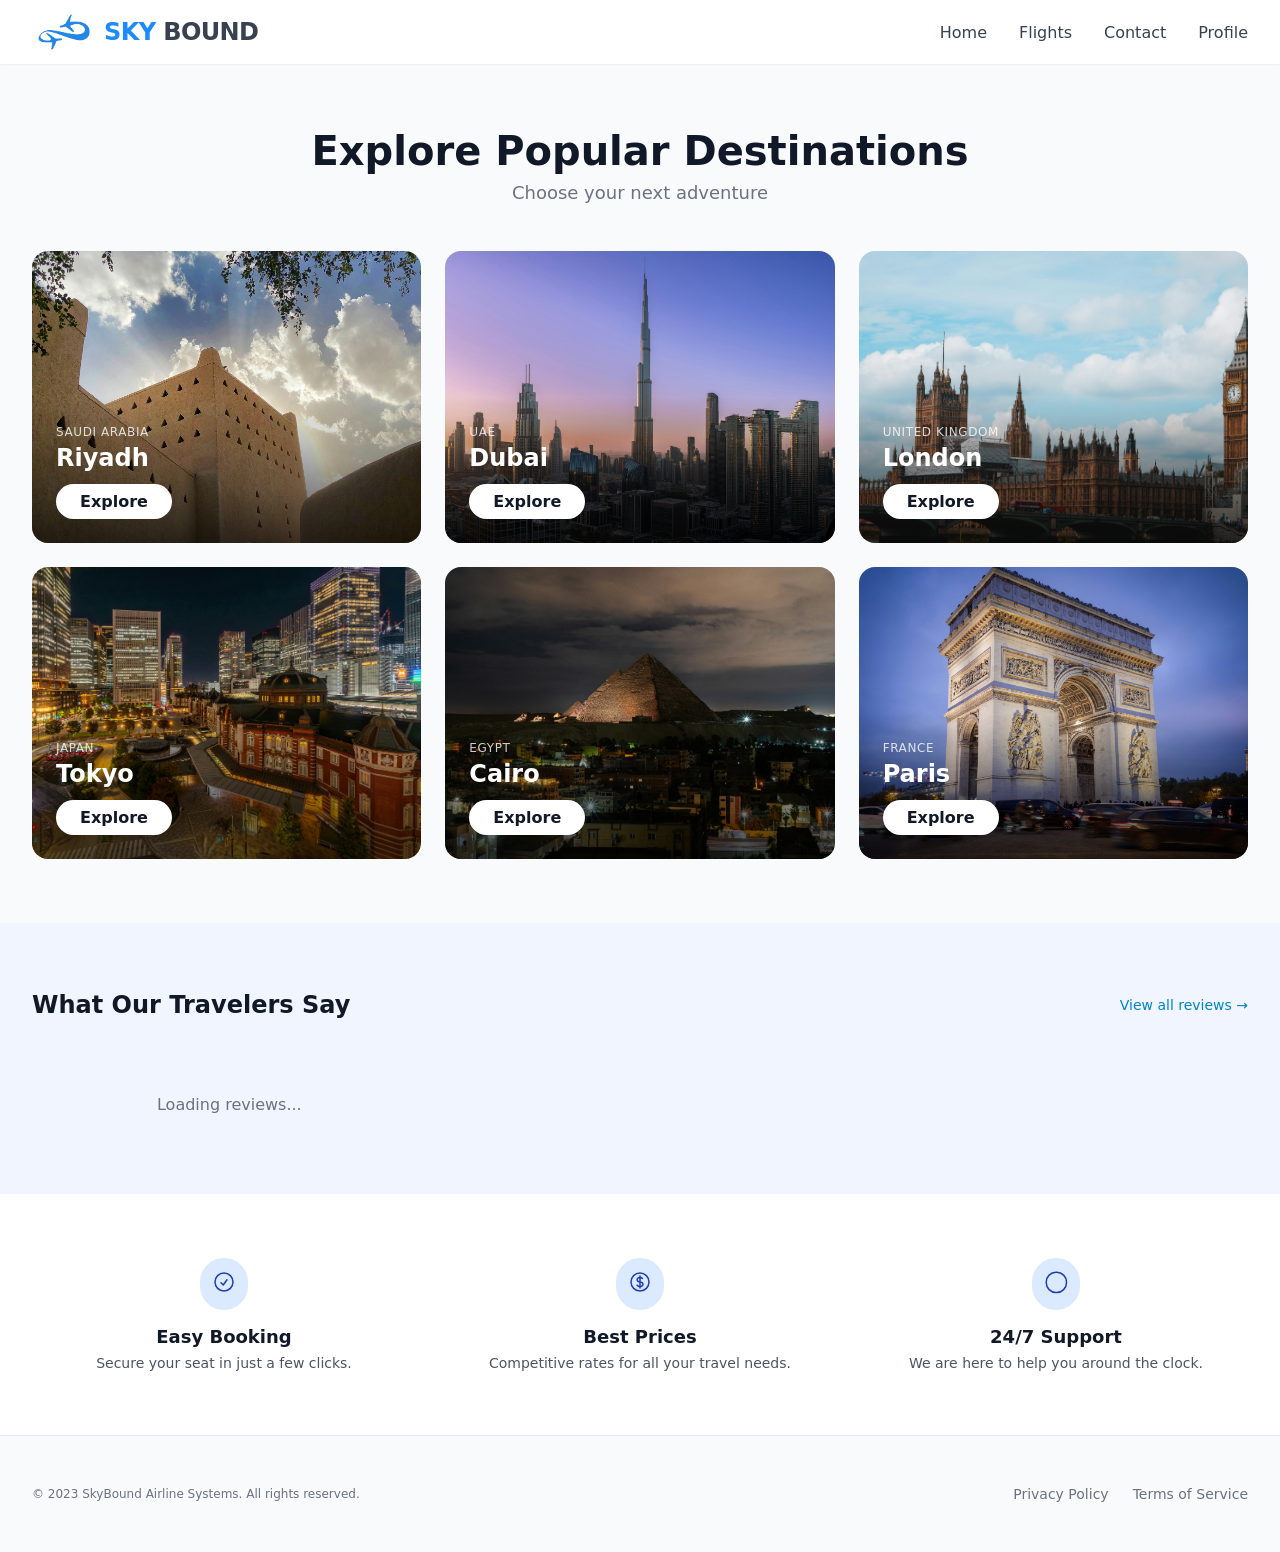
<file: index.html>
<!DOCTYPE html>
<html lang="en">
    <head>
        <meta charset="utf-8"/>
        <meta name="viewport" content="width=device-width, initial-scale=1.0"/>
        <title>SkyBound - Your Journey Begins Here</title>
        
        <!-- Common styles -->
        <link rel="stylesheet" href="assets/css/common.css">
        <!-- Page-specific styles -->
        <link rel="stylesheet" href="assets/css/home.css">
        <link rel="stylesheet" href="assets/css/reviews.css">

        <link href="https://fonts.googleapis.com/css2?family=Material+Symbols+Outlined:wght,FILL@100..700,0..1&amp;display=swap" rel="stylesheet"/>

    </head>
    <body>
        <!-- BEGIN: MainHeader -->
        <header class="site-header" data-purpose="site-header">
            <nav aria-label="Top" class="container">
                <div class="nav-wrapper">
                    <!-- Logo -->
                    <div class="logo-container">
                        <a class="logo-link" href="#">
                            <img class="logo-icon" src="assets/images/skybound_logo.png" alt="SkyBound"><span class="logo-text"><span class="logo-sky">Sky</span> Bound</span>
                        </a>
                    </div>

                    <!-- Navigation Links -->
                    <div class="desktop-nav">
                        <a class="nav-link" href="#">Home</a>
                        <a class="nav-link" href="pages/search.html">Flights</a>
                        <a class="nav-link" href="#">Contact</a>
                         <a class="nav-link" href="pages/profile.html">Profile</a>
                    </div>

                </div>
            </nav>
        </header>
        <!-- END: MainHeader -->

        <main>
            <!-- BEGIN: Destinations Grid -->
            <section class="destinations-section">
                <div class="container">
                    <div class="destinations-header">
                        <h1 class="destinations-title">Explore Popular Destinations</h1>
                        <p class="destinations-subtitle">Choose your next adventure</p>
                    </div>
                    <div class="destinations-grid">
                        <div class="destination-card" data-city="RUH" data-name="Riyadh" data-folder="Riyadh" data-images="riyadh01.jpg,riyadh02.jpg,riyadh03.jpg,riyadh04.jpg">
                            <img src="assets/images/Riyadh/riyadh01.jpg" alt="Riyadh">
                            <button class="img-arrow img-arrow-left">&lsaquo;</button>
                            <button class="img-arrow img-arrow-right">&rsaquo;</button>
                            <div class="destination-overlay">
                                <span class="destination-country">Saudi Arabia</span>
                                <h3 class="destination-name">Riyadh</h3>
                                <a href="pages/search.html" class="btn-explore" data-city="RUH" data-name="Riyadh">Explore</a>
                            </div>
                        </div>
                        <div class="destination-card" data-city="DXB" data-name="Dubai" data-folder="Dubai" data-images="dub01.jpg,dub02.jpg,dub03.jpg,dub04.jpg">
                            <img src="assets/images/Dubai/dub01.jpg" alt="Dubai">
                            <button class="img-arrow img-arrow-left">&lsaquo;</button>
                            <button class="img-arrow img-arrow-right">&rsaquo;</button>
                            <div class="destination-overlay">
                                <span class="destination-country">UAE</span>
                                <h3 class="destination-name">Dubai</h3>
                                <a href="pages/search.html" class="btn-explore" data-city="DXB" data-name="Dubai">Explore</a>
                            </div>
                        </div>
                        <div class="destination-card" data-city="LHR" data-name="London" data-folder="London" data-images="lon01.jpg,lon02.jpg,lon03.jpg,lon04.jpg">
                            <img src="assets/images/London/lon01.jpg" alt="London">
                            <button class="img-arrow img-arrow-left">&lsaquo;</button>
                            <button class="img-arrow img-arrow-right">&rsaquo;</button>
                            <div class="destination-overlay">
                                <span class="destination-country">United Kingdom</span>
                                <h3 class="destination-name">London</h3>
                                <a href="pages/search.html" class="btn-explore" data-city="LHR" data-name="London">Explore</a>
                            </div>
                        </div>
                        <div class="destination-card" data-city="NRT" data-name="Tokyo" data-folder="Tokyo" data-images="tok01.jpg,tok02.jpg,tok03.jpg,tok04.jpg">
                            <img src="assets/images/Tokyo/tok01.jpg" alt="Tokyo">
                            <button class="img-arrow img-arrow-left">&lsaquo;</button>
                            <button class="img-arrow img-arrow-right">&rsaquo;</button>
                            <div class="destination-overlay">
                                <span class="destination-country">Japan</span>
                                <h3 class="destination-name">Tokyo</h3>
                                <a href="pages/search.html" class="btn-explore" data-city="NRT" data-name="Tokyo">Explore</a>
                            </div>
                        </div>
                        <div class="destination-card" data-city="CAI" data-name="Cairo" data-folder="Cairo" data-images="cairo01.jpg,cairo02.jpg,cairo03.jpg,cairo04.jpg">
                            <img src="assets/images/Cairo/cairo01.jpg" alt="Cairo">
                            <button class="img-arrow img-arrow-left">&lsaquo;</button>
                            <button class="img-arrow img-arrow-right">&rsaquo;</button>
                            <div class="destination-overlay">
                                <span class="destination-country">Egypt</span>
                                <h3 class="destination-name">Cairo</h3>
                                <a href="pages/search.html" class="btn-explore" data-city="CAI" data-name="Cairo">Explore</a>
                            </div>
                        </div>
                        <div class="destination-card" data-city="CDG" data-name="Paris" data-folder="Paris" data-images="paris01.jpg,paris02.jpg,paris03.jpg,paris04.jpg">
                            <img src="assets/images/Paris/paris01.jpg" alt="Paris">
                            <button class="img-arrow img-arrow-left">&lsaquo;</button>
                            <button class="img-arrow img-arrow-right">&rsaquo;</button>
                            <div class="destination-overlay">
                                <span class="destination-country">France</span>
                                <h3 class="destination-name">Paris</h3>
                                <a href="pages/search.html" class="btn-explore" data-city="CDG" data-name="Paris">Explore</a>
                            </div>
                        </div>
                    </div>
                </div>
            </section>
            <!-- END: Destinations Grid -->

            <!-- BEGIN: Testimonials -->
            <section class="testimonials-section" data-purpose="testimonials-section">
                <div class="container">
                    <div class="testimonials-header">
                        <h2 class="testimonials-title">What Our Travelers Say</h2>
                        <a href="pages/reviews.html" class="testimonials-link">View all reviews →</a>
                    </div>
                    <div class="testimonials-grid" id="testimonials-container">
                        <div style="text-align:center; padding:2rem; color:#6B7280;">Loading reviews...</div>
                    </div>
                </div>
            </section>
            <!-- END: Testimonials -->

            <!-- BEGIN: TrustSignals -->
            <section class="features-section" data-purpose="features-section">
                <div class="container">
                    <div class="features-grid">
                        <div class="feature-item">
                            <div class="feature-icon-wrapper">
                                <svg class="feature-icon" fill="none" stroke="currentColor" stroke-width="1.5" viewBox="0 0 24 24">
                                    <path d="M9 12.75L11.25 15 15 9.75M21 12a9 9 0 11-18 0 9 9 0 0118 0z" stroke-linecap="round" stroke-linejoin="round"></path>
                                </svg>
                            </div>
                            <h3 class="feature-title">Easy Booking</h3>
                            <p class="feature-desc">Secure your seat in just a few clicks.</p>
                        </div>

                        <div class="feature-item">
                            <div class="feature-icon-wrapper">
                                <svg class="feature-icon" fill="none" stroke="currentColor" stroke-width="1.5" viewBox="0 0 24 24">
                                    <path d="M12 6v12m-3-2.818l.879.659c1.171.879 3.07.879 4.242 0 1.172-.879 1.172-2.303 0-3.182C13.536 12.219 12.768 12 12 12c-.725 0-1.45-.22-2.003-.659-1.106-.879-1.106-2.303 0-3.182s2.9-.879 4.006 0l.415.33M21 12a9 9 0 11-18 0 9 9 0 0118 0z" stroke-linecap="round" stroke-linejoin="round"></path>
                                </svg>
                            </div>
                            <h3 class="feature-title">Best Prices</h3>
                            <p class="feature-desc">Competitive rates for all your travel needs.</p>
                        </div>

                        <div class="feature-item">
                            <div class="feature-icon-wrapper">
                                <svg class="feature-icon" fill="none" stroke="currentColor" stroke-width="1.5" viewBox="0 0 24 24">
                                    <path d="M2.25 12.75V12A9.75 9.75 0 0112 2.25h.75a9.75 9.75 0 019.75 9.75v.75a9.75 9.75 0 01-9.75 9.75H12a9.75 9.75 0 01-9.75-9.75z" stroke-linecap="round" stroke-linejoin="round"></path>
                                </svg>
                            </div>
                            <h3 class="feature-title">24/7 Support</h3>
                            <p class="feature-desc">We are here to help you around the clock.</p>
                        </div>
                    </div>
                </div>
            </section>
            <!-- END: TrustSignals -->
        </main>

        <!-- BEGIN: Footer -->
        <footer class="site-footer" data-purpose="site-footer">
            <div class="container footer-container">
                <div class="footer-links">
                    <span class="footer-link">Privacy Policy</span>
                    <span class="footer-link">Terms of Service</span>
                </div>
                <div class="footer-copyright-wrapper">
                    <p class="footer-copyright">
                        © 2023 SkyBound Airline Systems. All rights reserved.
                    </p>
                </div>
            </div>
        </footer>
        <!-- END: Footer -->

        <script src="assets/js/home.js"></script>
    <script src="assets/js/auth.js"></script>
</body>
</html>
</file>
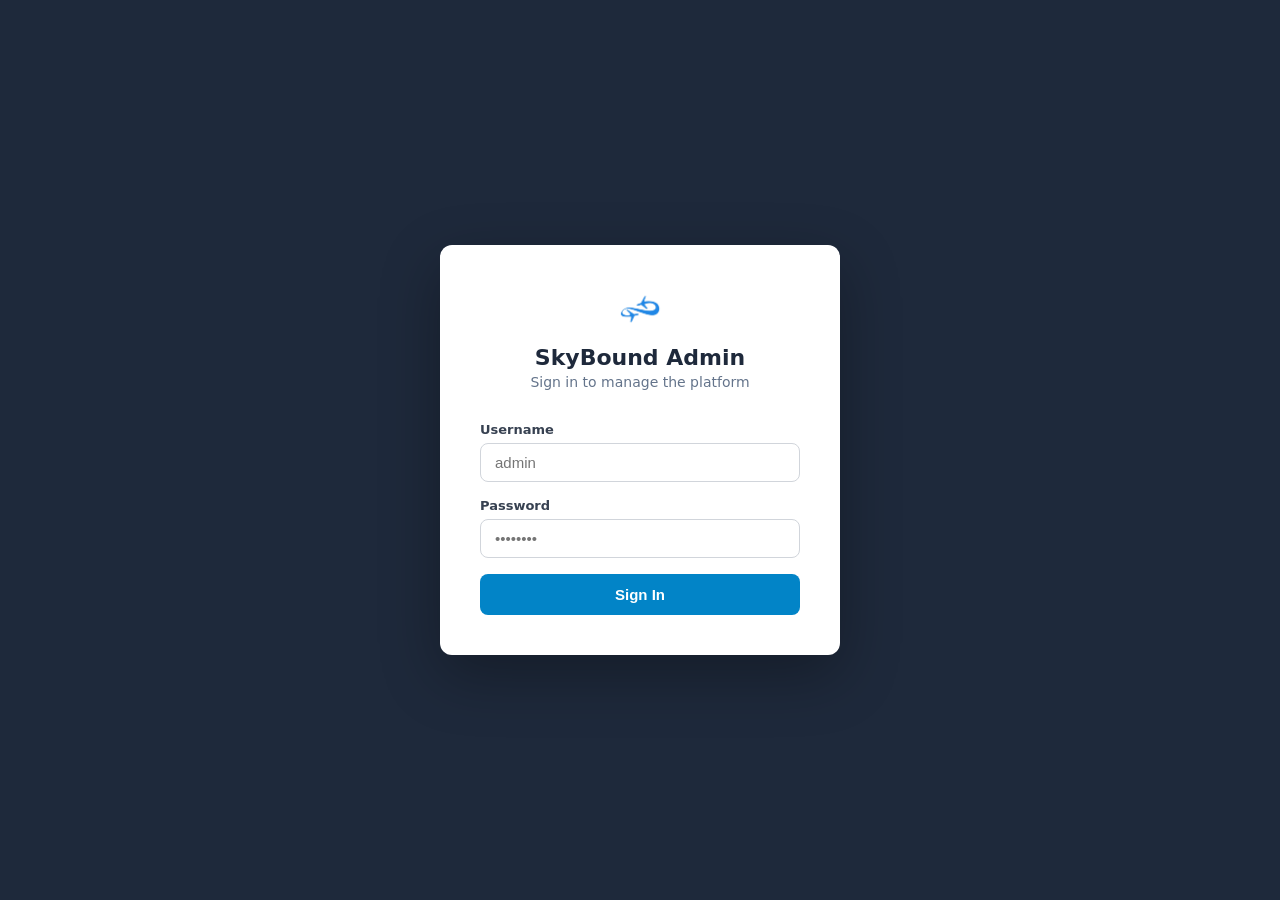
<file: admin/bookings.html>
<!DOCTYPE html>
<html lang="en">
<head>
    <meta charset="utf-8"/>
    <meta name="viewport" content="width=device-width, initial-scale=1.0"/>
    <title>Bookings - SkyBound Admin</title>
    <link rel="stylesheet" href="../assets/css/admin.css">
</head>
<body>
    <div class="admin-layout">
        <aside class="admin-sidebar">
            <div class="admin-sidebar-brand">
                <img class="sidebar-logo" src="../assets/images/skybound_logo.png" alt="SkyBound">
                SkyBound Admin
            </div>
            <nav class="admin-sidebar-nav">
                <a href="dashboard.html" class="sidebar-link" data-page="dashboard"><span class="icon">📊</span> Dashboard</a>
                <a href="users.html" class="sidebar-link" data-page="users"><span class="icon">👥</span> Users</a>
                <a href="bookings.html" class="sidebar-link" data-page="bookings"><span class="icon">✈️</span> Bookings</a>
                <a href="reviews.html" class="sidebar-link" data-page="reviews"><span class="icon">⭐</span> Reviews</a>
                <a href="transactions.html" class="sidebar-link" data-page="transactions"><span class="icon">💳</span> Transactions</a>
            </nav>
            <div class="admin-sidebar-footer">
                <div class="admin-user" id="admin-username">Admin</div>
                <button class="btn-logout" onclick="adminLogout()">Logout</button>
            </div>
        </aside>
        <main class="admin-content">
            <h1 class="admin-page-title">Bookings</h1>
            <div class="filter-tabs" id="booking-filters">
                <button class="filter-tab active" data-status="all">All</button>
                <button class="filter-tab" data-status="confirmed">Confirmed</button>

                <button class="filter-tab" data-status="cancelled">Cancelled</button>
                <button class="filter-tab" data-status="refunded">Refunded</button>
            </div>
            <div class="data-table" id="bookings-table">
                <div style="padding:20px;text-align:center;color:#64748B;">Loading...</div>
            </div>
            <div class="pagination" id="bookings-pagination"></div>
        </main>
    </div>
    <script src="../assets/js/admin.js"></script>
    <script src="../assets/js/admin-bookings.js"></script>
</body>
</html>
</file>
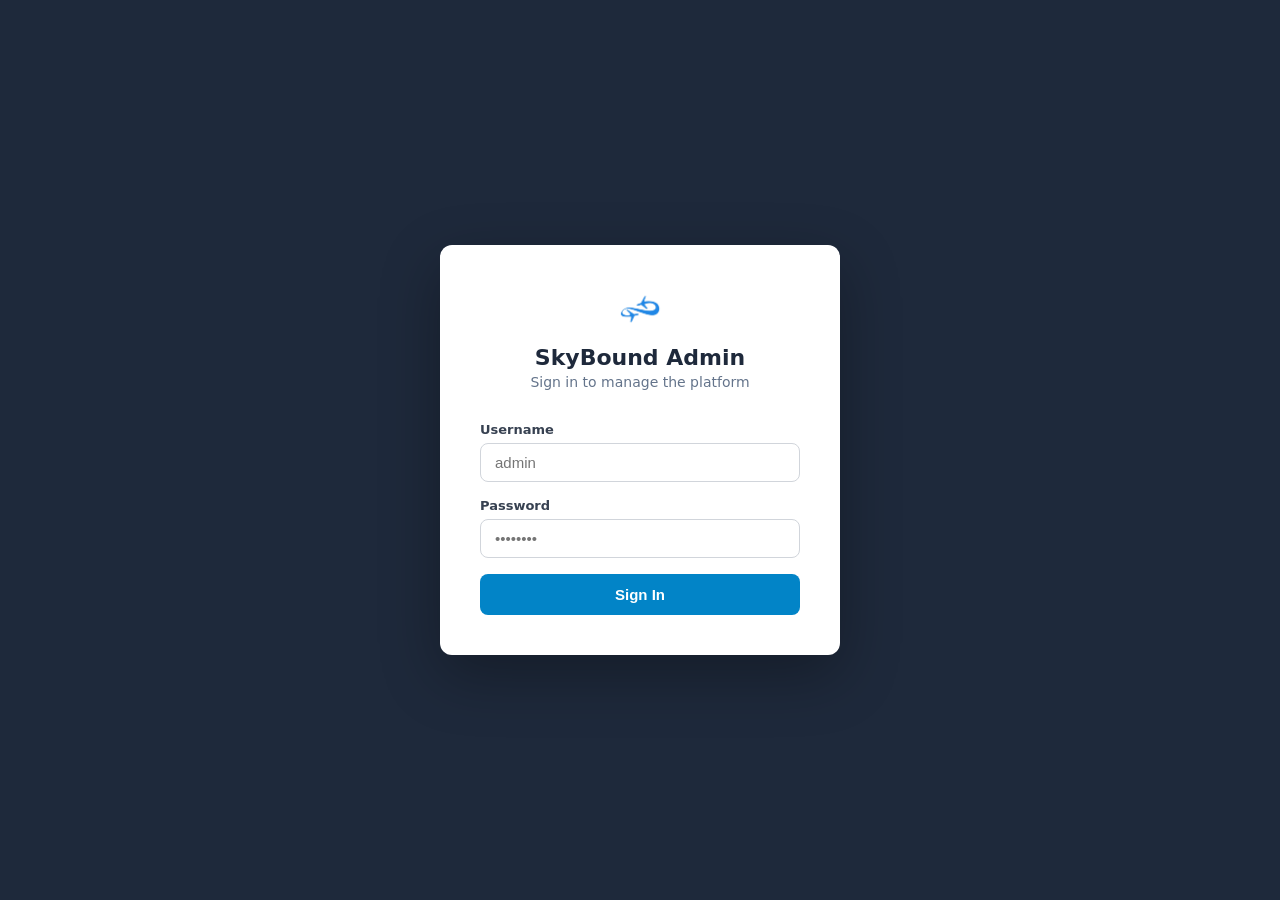
<file: admin/dashboard.html>
<!DOCTYPE html>
<html lang="en">
<head>
    <meta charset="utf-8"/>
    <meta name="viewport" content="width=device-width, initial-scale=1.0"/>
    <title>Dashboard - SkyBound Admin</title>
    <link rel="stylesheet" href="../assets/css/admin.css">
</head>
<body>
    <div class="admin-layout">
        <aside class="admin-sidebar">
            <div class="admin-sidebar-brand">
                <img class="sidebar-logo" src="../assets/images/skybound_logo.png" alt="SkyBound">
                SkyBound Admin
            </div>
            <nav class="admin-sidebar-nav">
                <a href="dashboard.html" class="sidebar-link" data-page="dashboard"><span class="icon">📊</span> Dashboard</a>
                <a href="users.html" class="sidebar-link" data-page="users"><span class="icon">👥</span> Users</a>
                <a href="bookings.html" class="sidebar-link" data-page="bookings"><span class="icon">✈️</span> Bookings</a>
                <a href="reviews.html" class="sidebar-link" data-page="reviews"><span class="icon">⭐</span> Reviews</a>
                <a href="transactions.html" class="sidebar-link" data-page="transactions"><span class="icon">💳</span> Transactions</a>
            </nav>
            <div class="admin-sidebar-footer">
                <div class="admin-user" id="admin-username">Admin</div>
                <button class="btn-logout" onclick="adminLogout()">Logout</button>
            </div>
        </aside>
        <main class="admin-content">
            <h1 class="admin-page-title">Dashboard</h1>
            <div class="stats-grid" id="stats-container">
                <div class="stat-card users"><div class="stat-label">Total Users</div><div class="stat-value">...</div></div>
                <div class="stat-card bookings"><div class="stat-label">Total Bookings</div><div class="stat-value">...</div></div>
                <div class="stat-card revenue"><div class="stat-label">Revenue</div><div class="stat-value">...</div></div>
                <div class="stat-card flagged"><div class="stat-label">Flagged Reviews</div><div class="stat-value">...</div></div>
            </div>
            <div class="quick-actions">
                <a href="users.html" class="quick-action">👥 Manage Users</a>
                <a href="reviews.html" class="quick-action">⭐ Review Flags</a>
                <a href="bookings.html" class="quick-action">✈️ View Bookings</a>
            </div>
            <div class="activity-feed" id="activity-container">
                <div class="activity-header">Recent Activity</div>
                <div style="padding:20px;text-align:center;color:#64748B;">Loading...</div>
            </div>
        </main>
    </div>
    <script src="../assets/js/admin.js"></script>
    <script src="../assets/js/admin-dashboard.js"></script>
</body>
</html>
</file>
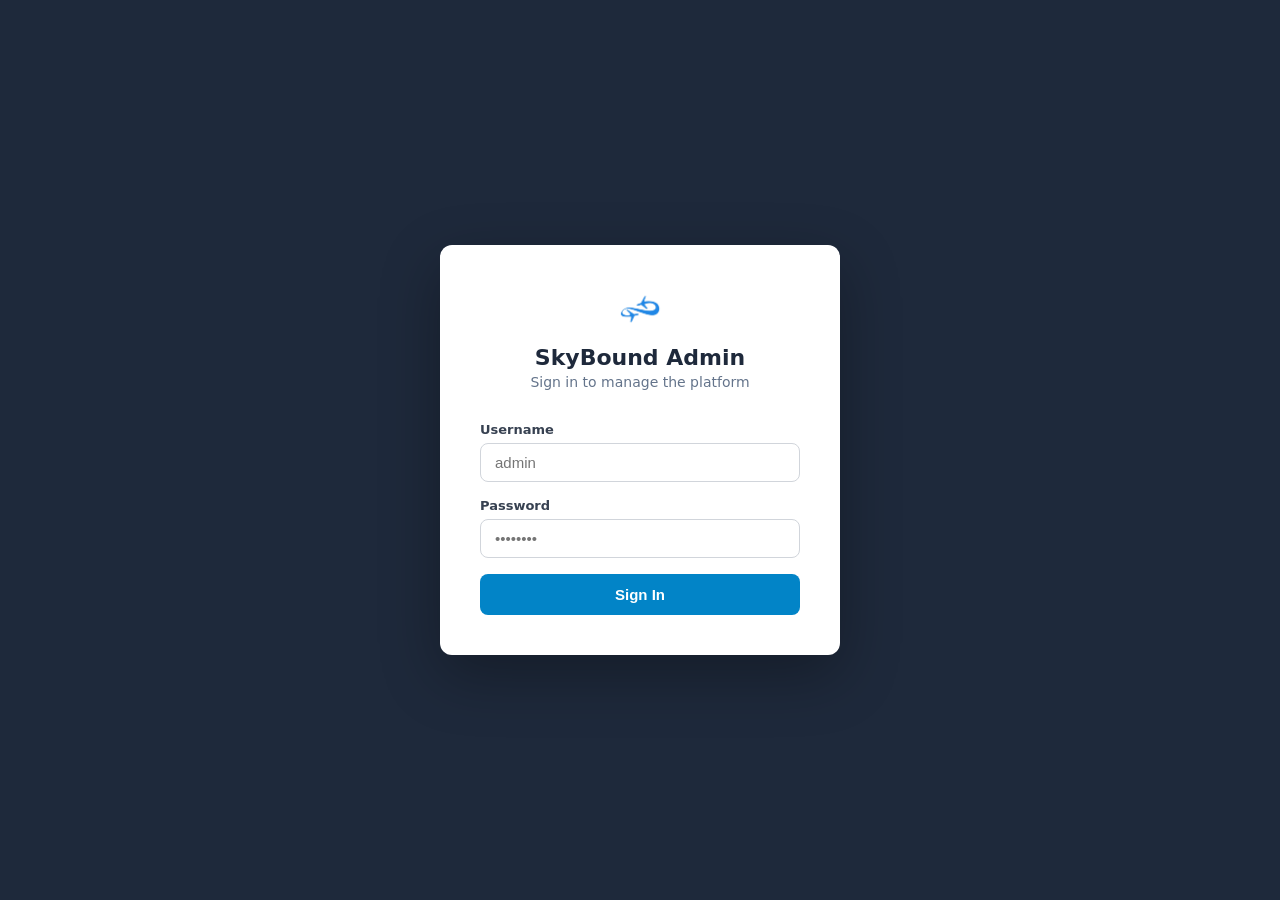
<file: admin/login.html>
<!DOCTYPE html>
<html lang="en">
<head>
    <meta charset="utf-8"/>
    <meta name="viewport" content="width=device-width, initial-scale=1.0"/>
    <title>Admin Login - SkyBound</title>
    <link rel="stylesheet" href="../assets/css/admin.css">
</head>
<body class="login-page">
    <div class="login-card">
        <div class="login-card-header">
            <img class="login-logo" src="../assets/images/skybound_logo.png" alt="SkyBound">
            <h1>SkyBound Admin</h1>
            <p>Sign in to manage the platform</p>
        </div>
        <form id="login-form">
            <div class="form-group">
                <label for="username">Username</label>
                <input type="text" id="username" class="form-input" placeholder="admin" autocomplete="username" required>
            </div>
            <div class="form-group">
                <label for="password">Password</label>
                <input type="password" id="password" class="form-input" placeholder="••••••••" autocomplete="current-password" required>
            </div>
            <button type="submit" class="btn-login" id="btn-login">Sign In</button>
        </form>
        <div class="login-error" id="login-error">Invalid credentials</div>
    </div>

    <script>
    document.getElementById('login-form').addEventListener('submit', async (e) => {
        e.preventDefault();
        const btn = document.getElementById('btn-login');
        const error = document.getElementById('login-error');
        btn.disabled = true;
        btn.textContent = 'Signing in...';
        error.style.display = 'none';

        try {
            const res = await fetch('../backend/api/admin/login.php', {
                method: 'POST',
                headers: { 'Content-Type': 'application/json' },
                body: JSON.stringify({
                    username: document.getElementById('username').value,
                    password: document.getElementById('password').value
                })
            });
            const data = await res.json();
            if (data.success) {
                window.location.href = 'dashboard.html';
            } else {
                error.textContent = data.error || 'Invalid credentials';
                error.style.display = 'block';
            }
        } catch (err) {
            error.textContent = 'Connection error';
            error.style.display = 'block';
        } finally {
            btn.disabled = false;
            btn.textContent = 'Sign In';
        }
    });
    </script>
</body>
</html>
</file>
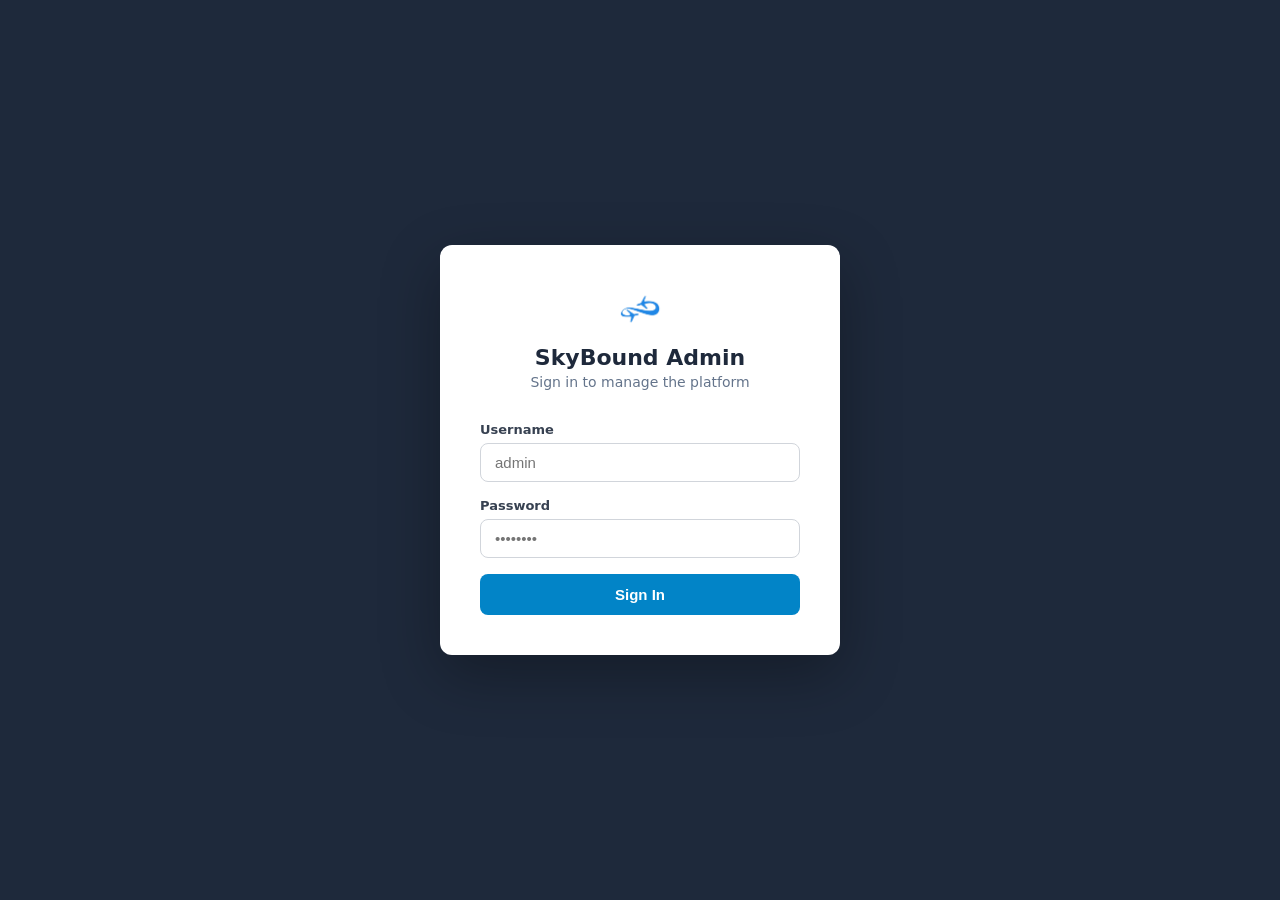
<file: admin/reviews.html>
<!DOCTYPE html>
<html lang="en">
<head>
    <meta charset="utf-8"/>
    <meta name="viewport" content="width=device-width, initial-scale=1.0"/>
    <title>Reviews - SkyBound Admin</title>
    <link rel="stylesheet" href="../assets/css/admin.css">
</head>
<body>
    <div class="admin-layout">
        <aside class="admin-sidebar">
            <div class="admin-sidebar-brand">
                <img class="sidebar-logo" src="../assets/images/skybound_logo.png" alt="SkyBound">
                SkyBound Admin
            </div>
            <nav class="admin-sidebar-nav">
                <a href="dashboard.html" class="sidebar-link" data-page="dashboard"><span class="icon">📊</span> Dashboard</a>
                <a href="users.html" class="sidebar-link" data-page="users"><span class="icon">👥</span> Users</a>
                <a href="bookings.html" class="sidebar-link" data-page="bookings"><span class="icon">✈️</span> Bookings</a>
                <a href="reviews.html" class="sidebar-link" data-page="reviews"><span class="icon">⭐</span> Reviews</a>
                <a href="transactions.html" class="sidebar-link" data-page="transactions"><span class="icon">💳</span> Transactions</a>
            </nav>
            <div class="admin-sidebar-footer">
                <div class="admin-user" id="admin-username">Admin</div>
                <button class="btn-logout" onclick="adminLogout()">Logout</button>
            </div>
        </aside>
        <main class="admin-content">
            <h1 class="admin-page-title">Reviews</h1>
            <div class="filter-tabs" id="review-filters">
                <button class="filter-tab active" data-status="flagged">🚩 Flagged</button>
                <button class="filter-tab" data-status="published">Published</button>
                <button class="filter-tab" data-status="hidden">Hidden</button>
            </div>
            <div id="reviews-container">
                <div style="padding:20px;text-align:center;color:#64748B;">Loading...</div>
            </div>
            <div class="pagination" id="reviews-pagination"></div>
        </main>
    </div>
    <script src="../assets/js/admin.js"></script>
    <script src="../assets/js/admin-reviews.js"></script>
</body>
</html>
</file>
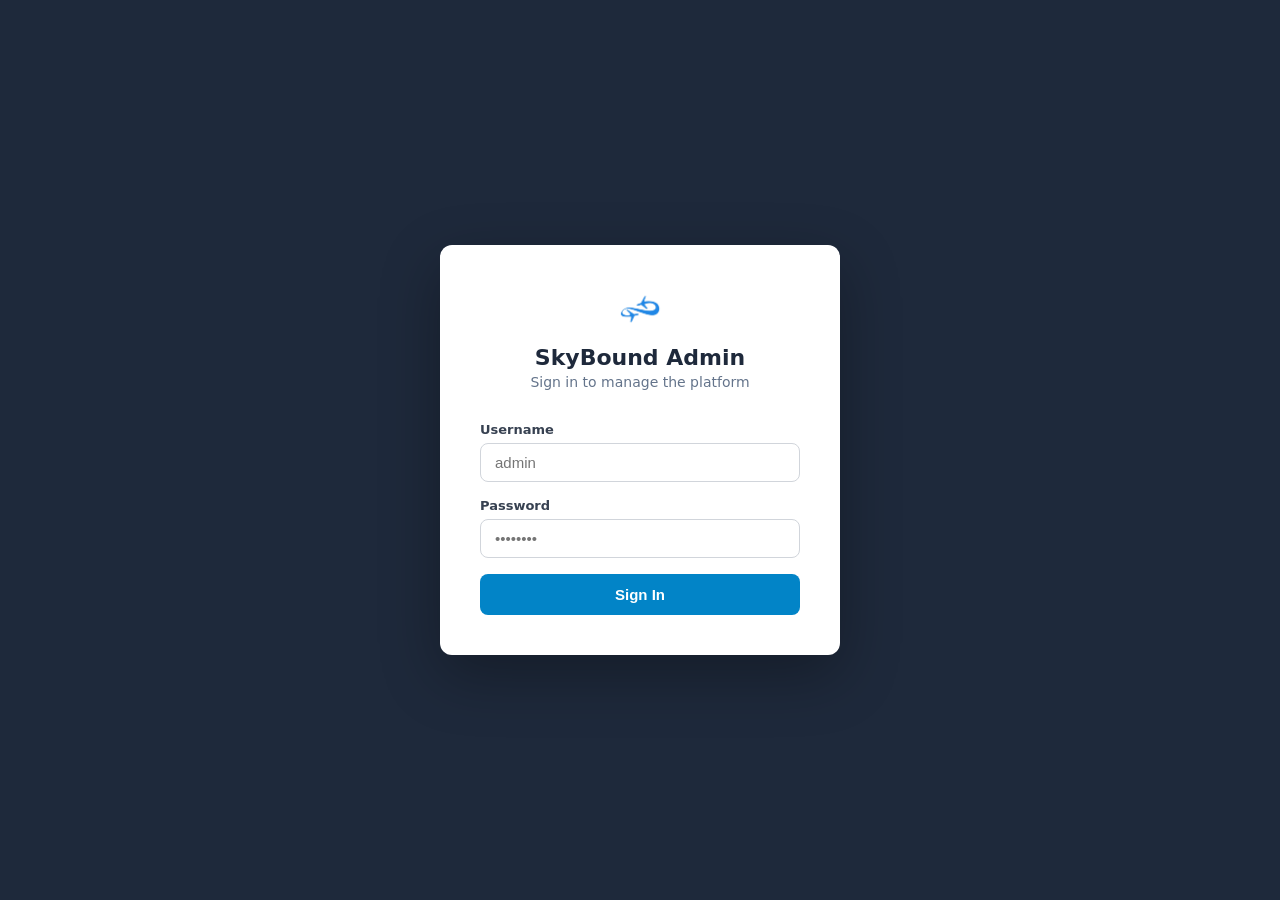
<file: admin/transactions.html>
<!DOCTYPE html>
<html lang="en">
<head>
    <meta charset="utf-8"/>
    <meta name="viewport" content="width=device-width, initial-scale=1.0"/>
    <title>Transactions - SkyBound Admin</title>
    <link rel="stylesheet" href="../assets/css/admin.css">
</head>
<body>
    <div class="admin-layout">
        <aside class="admin-sidebar">
            <div class="admin-sidebar-brand">
                <img class="sidebar-logo" src="../assets/images/skybound_logo.png" alt="SkyBound">
                SkyBound Admin
            </div>
            <nav class="admin-sidebar-nav">
                <a href="dashboard.html" class="sidebar-link" data-page="dashboard"><span class="icon">📊</span> Dashboard</a>
                <a href="users.html" class="sidebar-link" data-page="users"><span class="icon">👥</span> Users</a>
                <a href="bookings.html" class="sidebar-link" data-page="bookings"><span class="icon">✈️</span> Bookings</a>
                <a href="reviews.html" class="sidebar-link" data-page="reviews"><span class="icon">⭐</span> Reviews</a>
                <a href="transactions.html" class="sidebar-link" data-page="transactions"><span class="icon">💳</span> Transactions</a>
            </nav>
            <div class="admin-sidebar-footer">
                <div class="admin-user" id="admin-username">Admin</div>
                <button class="btn-logout" onclick="adminLogout()">Logout</button>
            </div>
        </aside>
        <main class="admin-content">
            <h1 class="admin-page-title">Transactions</h1>
            <div class="filter-tabs" id="txn-filters">
                <button class="filter-tab active" data-type="all">All</button>
                <button class="filter-tab" data-type="charge">Charge</button>
                <button class="filter-tab" data-type="refund">Refund</button>
            </div>
            <div class="data-table" id="transactions-table">
                <div style="padding:20px;text-align:center;color:#64748B;">Loading...</div>
            </div>
            <div class="pagination" id="txn-pagination"></div>
        </main>
    </div>
    <script src="../assets/js/admin.js"></script>
    <script src="../assets/js/admin-transactions.js"></script>
</body>
</html>
</file>
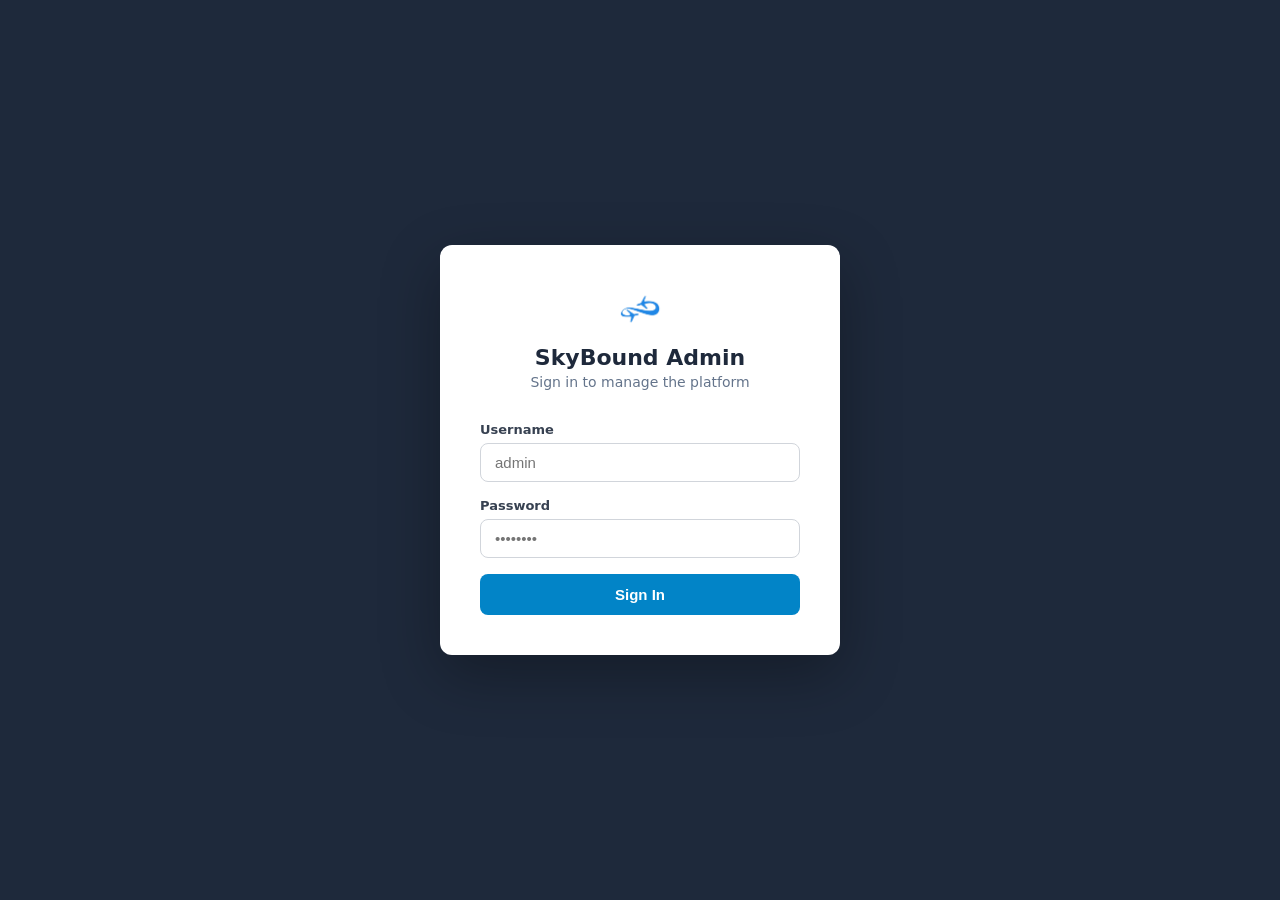
<file: admin/users.html>
<!DOCTYPE html>
<html lang="en">
<head>
    <meta charset="utf-8"/>
    <meta name="viewport" content="width=device-width, initial-scale=1.0"/>
    <title>Users - SkyBound Admin</title>
    <link rel="stylesheet" href="../assets/css/admin.css">
</head>
<body>
    <div class="admin-layout">
        <aside class="admin-sidebar">
            <div class="admin-sidebar-brand">
                <img class="sidebar-logo" src="../assets/images/skybound_logo.png" alt="SkyBound">
                SkyBound Admin
            </div>
            <nav class="admin-sidebar-nav">
                <a href="dashboard.html" class="sidebar-link" data-page="dashboard"><span class="icon">📊</span> Dashboard</a>
                <a href="users.html" class="sidebar-link" data-page="users"><span class="icon">👥</span> Users</a>
                <a href="bookings.html" class="sidebar-link" data-page="bookings"><span class="icon">✈️</span> Bookings</a>
                <a href="reviews.html" class="sidebar-link" data-page="reviews"><span class="icon">⭐</span> Reviews</a>
                <a href="transactions.html" class="sidebar-link" data-page="transactions"><span class="icon">💳</span> Transactions</a>
            </nav>
            <div class="admin-sidebar-footer">
                <div class="admin-user" id="admin-username">Admin</div>
                <button class="btn-logout" onclick="adminLogout()">Logout</button>
            </div>
        </aside>
        <main class="admin-content">
            <h1 class="admin-page-title">Users</h1>
            <div class="search-bar">
                <input type="text" class="search-input" id="search-users" placeholder="Search by name or email...">
            </div>
            <div class="data-table" id="users-table">
                <div style="padding:20px;text-align:center;color:#64748B;">Loading...</div>
            </div>
        </main>
    </div>
    <script src="../assets/js/admin.js"></script>
    <script src="../assets/js/admin-users.js"></script>
</body>
</html>
</file>
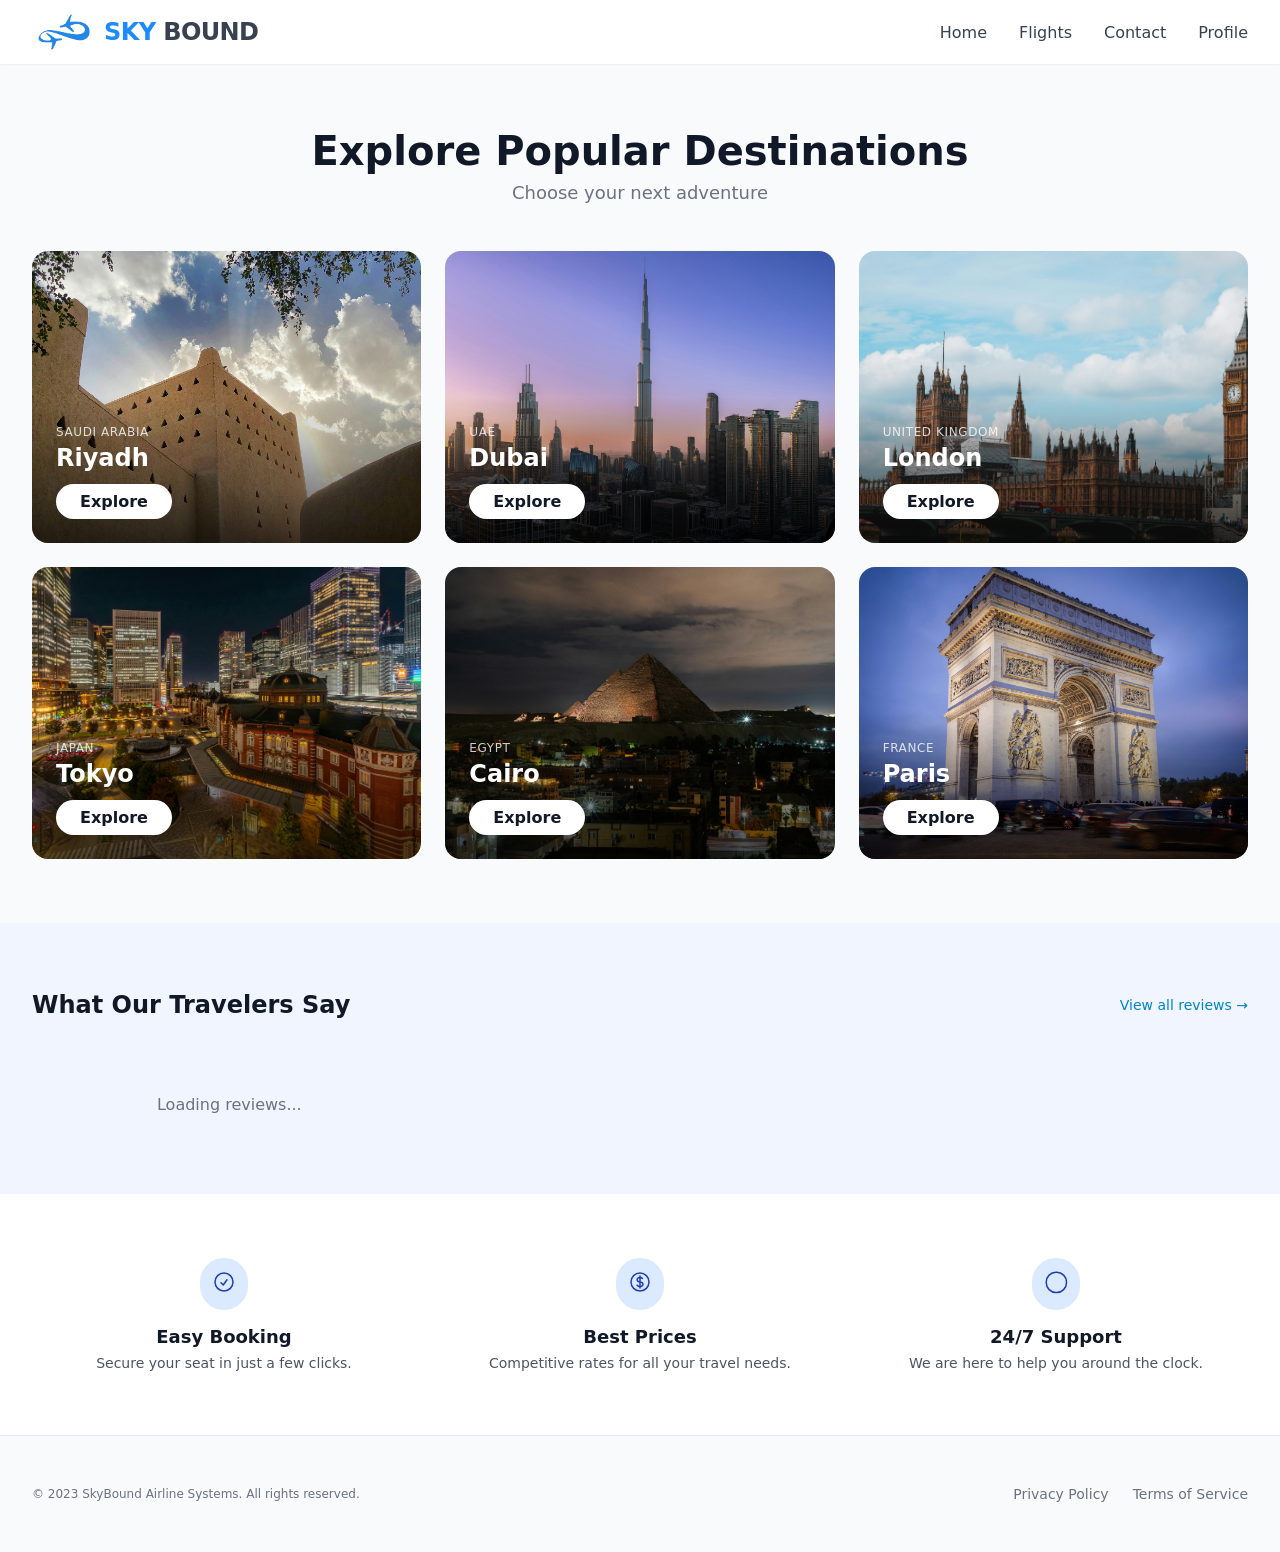
<file: pages/booking.html>
<!DOCTYPE html>
<html lang="en">
<head>
    <meta charset="utf-8"/>
    <meta name="viewport" content="width=device-width, initial-scale=1.0"/>
    <title>Book Your Flight - SkyBound</title>
    <!-- Common styles -->
    <link rel="stylesheet" href="../assets/css/common.css">
    <!-- Page-specific styles -->
    <link rel="stylesheet" href="../assets/css/booking.css">
    <link href="https://fonts.googleapis.com/css2?family=Material+Symbols+Outlined:wght,FILL@100..700,0..1&display=swap" rel="stylesheet"/>
</head>
<body>
    <!-- Header -->
    <header class="site-header" data-purpose="site-header">
        <nav aria-label="Top" class="container">
            <div class="nav-wrapper">
                <div class="logo-container">
                    <a class="logo-link" href="../index.html">
                        <img class="logo-icon" src="../assets/images/skybound_logo.png" alt="SkyBound"><span class="logo-text"><span class="logo-sky">Sky</span> Bound</span>
                    </a>
                </div>
                <div class="desktop-nav">
                    <a class="nav-link" href="../index.html">Home</a>
                    <a class="nav-link" href="search.html">Flights</a>
                    <a class="nav-link" href="#">Contact</a>
                    <a class="nav-link" href="profile.html">Profile</a>
                </div>
            </div>
        </nav>
    </header>

    <main class="booking-main">
        <div class="container">
            <!-- Page Title -->
            <div class="booking-header">
                <h1 class="booking-title">Complete Your Booking</h1>
                <p class="booking-subtitle">Please fill in all required information to confirm your reservation</p>
            </div>

            <!-- Success State (Hidden by default) -->
            <div id="success-state" class="success-container" style="display: none;">
                <div class="success-card">
                    <div class="success-icon-wrapper">
                        <span class="material-symbols-outlined success-icon">check_circle</span>
                    </div>
                    <h2 class="success-title">Booking Confirmed!</h2>
                    <p class="success-message">Your flight has been successfully booked. Please check your profile for booking details.</p>
                    <div class="success-pnr">
                        <span class="pnr-label">Confirmation Number (PNR)</span>
                        <span class="pnr-value" id="confirmed-pnr">---</span>
                    </div>
                    <div class="success-actions">
                        <a href="profile.html" class="btn-primary">View My Bookings</a>
                        <a href="../index.html" class="btn-secondary">Book Another Flight</a>
                    </div>
                </div>
            </div>

            <!-- Booking Form -->
            <form id="booking-form">
                <input type="hidden" id="csrf-token" name="_csrf_token" value="">
                <div class="booking-grid">
                    <!-- Left Column: Form Sections -->
                    <div class="booking-form-column">
                        <!-- Flight Summary -->
                        <div class="booking-section" id="flight-summary-section">
                            <div class="section-header">
                                <span class="material-symbols-outlined section-icon">flight</span>
                                <h2 class="section-title">Flight Summary</h2>
                            </div>
                            <div class="section-content">
                                <div class="flight-summary-card">
                                    <div class="flight-route-display">
                                        <div class="route-point">
                                            <span class="route-iata" id="summary-origin">---</span>
                                            <span class="route-city" id="summary-origin-city">---</span>
                                        </div>
                                        <div class="route-arrow">
                                            <span class="material-symbols-outlined">flight</span>
                                        </div>
                                        <div class="route-point">
                                            <span class="route-iata" id="summary-dest">---</span>
                                            <span class="route-city" id="summary-dest-city">---</span>
                                        </div>
                                    </div>
                                    <div class="flight-details-grid">
                                        <div class="detail-item">
                                            <span class="detail-label">Date</span>
                                            <span class="detail-value" id="summary-date">---</span>
                                        </div>
                                        <div class="detail-item">
                                            <span class="detail-label">Airline</span>
                                            <span class="detail-value" id="summary-airline">---</span>
                                        </div>
                                        <div class="detail-item">
                                            <span class="detail-label">Departure</span>
                                            <span class="detail-value" id="summary-departure">---</span>
                                        </div>
                                        <div class="detail-item">
                                            <span class="detail-label">Arrival</span>
                                            <span class="detail-value" id="summary-arrival">---</span>
                                        </div>
                                        <div class="detail-item">
                                            <span class="detail-label">Duration</span>
                                            <span class="detail-value" id="summary-duration">---</span>
                                        </div>
                                        <div class="detail-item">
                                            <span class="detail-label">Class</span>
                                            <span class="detail-value" id="summary-class">Economy</span>
                                        </div>
                                    </div>
                                </div>
                            </div>
                        </div>

                        <!-- Passenger Details -->
                        <div class="booking-section">
                            <div class="section-header">
                                <span class="material-symbols-outlined section-icon">person</span>
                                <h2 class="section-title">Passenger Details</h2>
                            </div>
                            <div class="section-content">
                                <div id="passengers-container">
                                    <!-- Passenger forms will be generated here -->
                                </div>
                            </div>
                        </div>

                        <!-- Add-ons -->
                        <div class="booking-section" id="addons-section">
                            <div class="section-header">
                                <span class="material-symbols-outlined section-icon">add_circle</span>
                                <h2 class="section-title">Add-ons (Optional)</h2>
                            </div>
                            <div class="section-content">
                                <div id="addons-loading" class="addons-loading">
                                    <span class="material-symbols-outlined spinning">sync</span>
                                    <span>Loading available add-ons...</span>
                                </div>

                                <!-- Baggage Selection -->
                                <div id="baggage-section" style="display: none;">
                                    <h3 class="addon-section-title">Extra Baggage</h3>
                                    <div id="baggage-included" class="baggage-included"></div>
                                    <div id="baggage-options" class="baggage-options-grid"></div>
                                </div>

                                <!-- Seat Selection -->
                                <div id="seat-selection-section" style="display: none;">
                                    <h3 class="addon-section-title">Seat Selection</h3>
                                    <div id="seat-summary-container"></div>
                                </div>

                                <!-- No Services Message -->
                                <div id="no-services-msg" class="no-services-msg" style="display: none;">
                                    <span class="material-symbols-outlined">info</span>
                                    <span>No extra baggage or seat selection available for this flight.</span>
                                </div>

                                <!-- Error Message -->
                                <div id="addons-error" class="addons-error" style="display: none;">
                                    <span class="material-symbols-outlined">error_outline</span>
                                    <span id="addons-error-text">Unable to load add-ons at this time. You can still proceed with booking.</span>
                                </div>
                            </div>
                        </div>

                        <!-- Seat Map Modal -->
                        <div id="seat-map-modal" class="seat-map-modal" style="display: none;">
                            <div class="seat-map-modal-backdrop" onclick="closeSeatMapModal()"></div>
                            <div class="seat-map-modal-content">
                                <div class="seat-map-modal-header">
                                    <div>
                                        <h3 class="seat-map-modal-title" id="seat-map-modal-title">Select a Seat</h3>
                                        <p class="seat-map-modal-subtitle" id="seat-map-modal-subtitle"></p>
                                    </div>
                                    <button class="seat-map-modal-close" onclick="closeSeatMapModal()" type="button">
                                        <span class="material-symbols-outlined">close</span>
                                    </button>
                                </div>
                                <div class="seat-map-modal-body">
                                    <div class="seat-map-legend">
                                        <span class="legend-item"><span class="legend-dot available"></span> Available</span>
                                        <span class="legend-item"><span class="legend-dot selected"></span> Selected</span>
                                        <span class="legend-item"><span class="legend-dot occupied"></span> Occupied</span>
                                        <span class="legend-item"><span class="legend-dot free"></span> Free</span>
                                    </div>
                                    <div id="seat-map-grid" class="seat-map-grid"></div>
                                </div>
                            </div>
                        </div>

                        <!-- Payment -->
                        <div class="booking-section">
                            <div class="section-header">
                                <span class="material-symbols-outlined section-icon">credit_card</span>
                                <h2 class="section-title">Payment Details</h2>
                            </div>
                            <div class="section-content">
                                <div class="payment-form">
                                    <div class="form-row">
                                        <div class="form-group full-width">
                                            <label class="field-label" for="card-name">Cardholder Name</label>
                                            <input type="text" class="search-input" id="card-name" placeholder="Name as shown on card" required>
                                            <span class="field-error" id="card-name-error" style="display:none;"></span>
                                        </div>
                                    </div>
                                    <div class="form-row">
                                        <div class="form-group full-width">
                                            <label class="field-label" for="card-number">Card Number</label>
                                            <input type="text" class="search-input" id="card-number" placeholder="1234 5678 9012 3456" maxlength="19" required>
                                            <span class="field-error" id="card-number-error" style="display:none;"></span>
                                        </div>
                                    </div>
                                    <div class="form-row">
                                        <div class="form-group">
                                            <label class="field-label" for="card-expiry">Expiry Date</label>
                                            <input type="text" class="search-input" id="card-expiry" placeholder="MM/YY" maxlength="5" required>
                                            <span class="field-error" id="card-expiry-error" style="display:none;"></span>
                                        </div>
                                        <div class="form-group">
                                            <label class="field-label" for="card-cvv">CVV</label>
                                            <input type="text" class="search-input" id="card-cvv" placeholder="123" maxlength="4" required>
                                            <span class="field-error" id="card-cvv-error" style="display:none;"></span>
                                        </div>
                                    </div>
                                    <p class="payment-secure">
                                        <span class="material-symbols-outlined" style="font-size: 0.875rem;">lock</span>
                                        Your payment information is secure and encrypted
                                    </p>
                                </div>
                            </div>
                        </div>
                    </div>

                    <!-- Right Column: Price Summary -->
                    <div class="booking-price-column">
                        <div class="price-summary-card">
                            <h3 class="price-summary-title">Price Summary</h3>
                            
                            <div class="price-line">
                                <span>Flight Fare</span>
                                <span id="price-fare">SAR 0</span>
                            </div>
                            <div class="price-line">
                                <span>Taxes & Fees</span>
                                <span id="price-taxes">SAR 0</span>
                            </div>
                            <div class="price-line" id="price-bag-line" style="display: none;">
                                <span>Extra Baggage</span>
                                <span id="price-bag">SAR 0</span>
                            </div>
                            <div class="price-line" id="price-seat-line" style="display: none;">
                                <span>Seat Selection</span>
                                <span id="price-seat">SAR 0</span>
                            </div>
                            
                            <div class="price-divider"></div>
                            
                            <div class="price-total">
                                <span>Total</span>
                                <span id="price-total">SAR 0</span>
                            </div>

                            <button type="submit" class="btn-confirm">
                                <span class="material-symbols-outlined">check</span>
                                Confirm Booking
                            </button>
                            
                            <p class="booking-terms">
                                By clicking "Confirm Booking", you agree to our 
                                <a href="#">Terms of Service</a> and <a href="#">Privacy Policy</a>
                            </p>
                        </div>
                    </div>
            <div id="error-overlay" class="error-overlay" style="display: none;">
                <div class="error-overlay-content">
                    <span class="material-symbols-outlined">error_outline</span>
                    <p id="error-overlay-text"></p>
                    <button type="button" id="error-overlay-retry" class="btn-retry">Try Again</button>
                </div>
            </div>
        </div>
    </form>
        </div>
    </main>

    <!-- Footer -->
    <footer class="site-footer">
        <div class="container footer-container">
            <div class="footer-links">
                <span class="footer-link">Privacy Policy</span>
                <span class="footer-link">Terms of Service</span>
            </div>
            <div class="footer-copyright-wrapper">
                <p class="footer-copyright">© 2023 SkyBound Airline Systems. All rights reserved.</p>
            </div>
        </div>
    </footer>

    <script src="../assets/js/auth.js"></script>
    <script src="../assets/js/booking.js"></script>
</body>
</html>
</file>
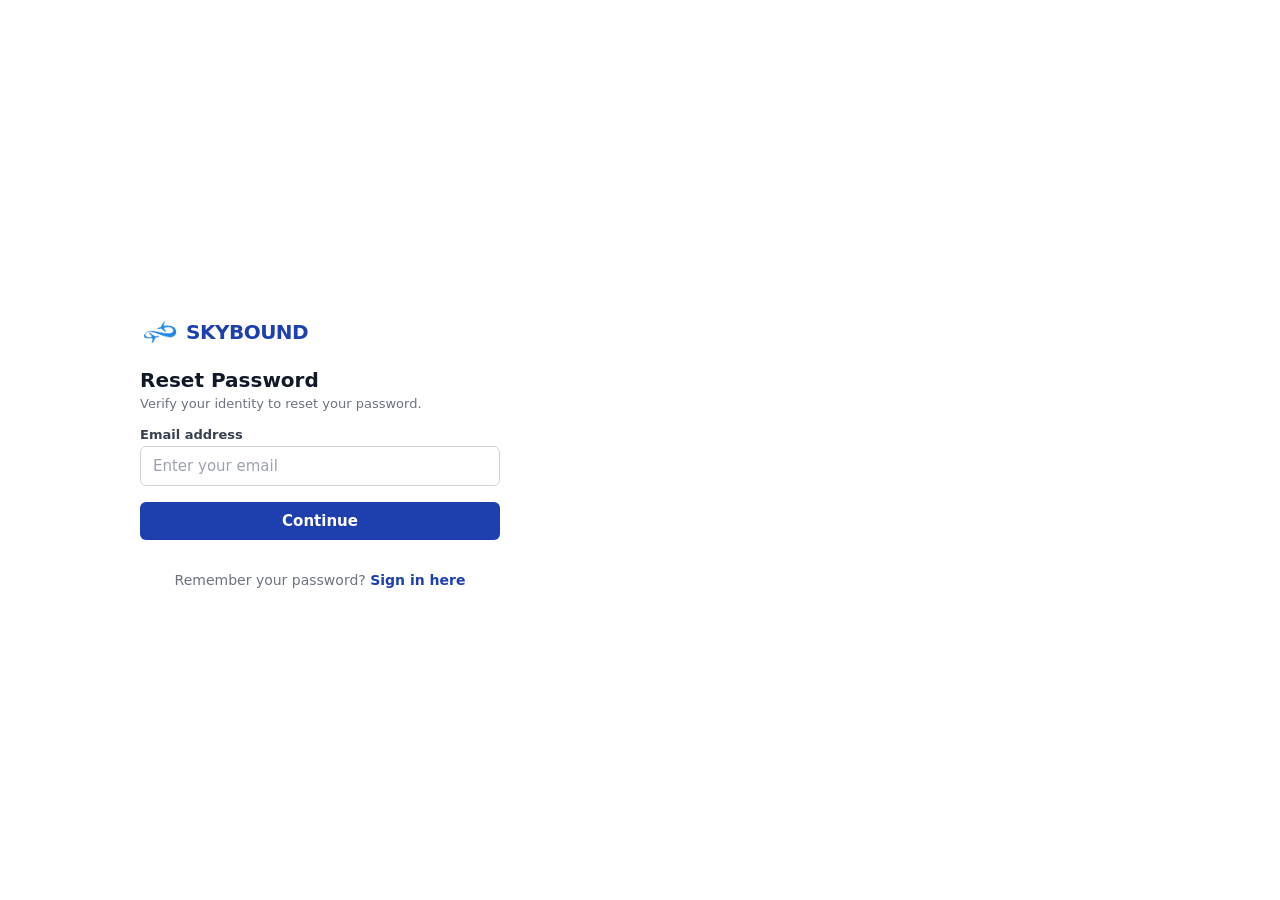
<file: pages/forgot-password.html>
<!DOCTYPE html>
<html lang="en">
<head>
    <meta charset="utf-8"/>
    <meta name="viewport" content="width=device-width, initial-scale=1.0"/>
    <title>Reset Password - SkyBound</title>
    <link rel="stylesheet" href="../assets/css/common.css">
    <style>
        .auth-success-msg {
            background: #d1fae5;
            color: #065f46;
            padding: 0.75rem;
            border-radius: 0.375rem;
            margin-bottom: 1rem;
            font-size: 0.875rem;
        }
    </style>
</head>
<body class="auth-page-body">

    <div class="auth-split-form">
        <div class="auth-form-wrapper">
            <a href="../index.html" class="auth-brand">
                <img class="auth-brand-logo" src="../assets/images/skybound_logo.png" alt="SkyBound">
                <span>SkyBound</span>
            </a>

            <h1 class="auth-title">Reset Password</h1>
            <p class="auth-subtitle">Verify your identity to reset your password.</p>

            <div id="fp-error" class="auth-error-msg" style="display: none;"></div>
            <div id="fp-success" class="auth-success-msg" style="display: none;"></div>

            <div id="step-email">
                <form id="email-form" class="auth-form">
                    <div class="auth-input-group">
                        <label for="fp-email" class="auth-label">Email address</label>
                        <input type="email" id="fp-email" class="auth-input" placeholder="Enter your email" required>
                    </div>
                    <button type="submit" class="btn-auth">Continue</button>
                </form>
            </div>

            <div id="step-answer" style="display: none;">
                <form id="answer-form" class="auth-form">
                    <div class="auth-input-group">
                        <label for="fp-question-display" class="auth-label">Security Question</label>
                        <input type="text" id="fp-question-display" class="auth-input" readonly tabindex="-1">
                    </div>
                    <div class="auth-input-group">
                        <label for="fp-answer" class="auth-label">Your Answer</label>
                        <input type="text" id="fp-answer" class="auth-input" placeholder="Enter your answer" required>
                    </div>
                    <button type="submit" class="btn-auth">Verify</button>
                </form>
            </div>

            <div id="step-reset" style="display: none;">
                <form id="reset-form" class="auth-form">
                    <div class="auth-input-group">
                        <label for="fp-new-password" class="auth-label">New Password</label>
                        <input type="password" id="fp-new-password" class="auth-input" placeholder="••••••••" required minlength="8">
                    </div>
                    <div class="auth-input-group">
                        <label for="fp-confirm-password" class="auth-label">Confirm Password</label>
                        <input type="password" id="fp-confirm-password" class="auth-input" placeholder="••••••••" required minlength="8">
                    </div>
                    <button type="submit" class="btn-auth">Reset Password</button>
                </form>
            </div>

            <p class="auth-footer-link">
                Remember your password? <a href="login.html">Sign in here</a>
            </p>
        </div>
    </div>

    <div class="auth-split-image"></div>

    <script src="../assets/js/forgot-password.js"></script>
</body>
</html>
</file>
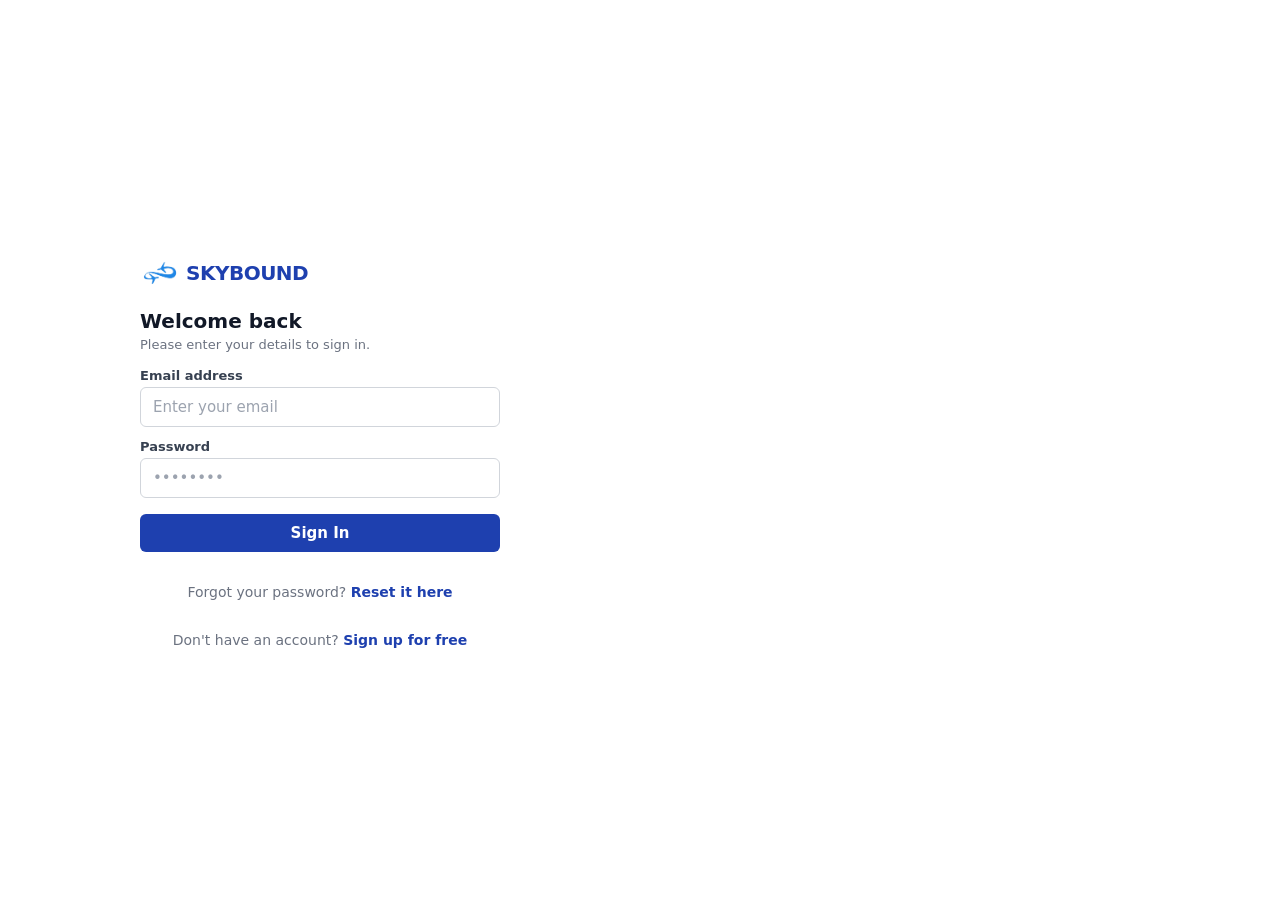
<file: pages/login.html>
<!DOCTYPE html>
<html lang="en">
<head>
    <meta charset="utf-8"/>
    <meta name="viewport" content="width=device-width, initial-scale=1.0"/>
    <title>Login - SkyBound</title>
    <link rel="stylesheet" href="../assets/css/common.css">
</head>
<body class="auth-page-body">

    <div class="auth-split-form">
        <div class="auth-form-wrapper">
            <!-- Brand Logo -->
            <a href="../index.html" class="auth-brand">
                <img class="auth-brand-logo" src="../assets/images/skybound_logo.png" alt="SkyBound">
                <span>SkyBound</span>
            </a>

            <h1 class="auth-title">Welcome back</h1>
            <p class="auth-subtitle">Please enter your details to sign in.</p>

            <!-- Error message container (ID preserved for JS) -->
            <div id="login-error" class="auth-error-msg"></div>

            <!-- Form (ID preserved for JS) -->
            <form id="login-form" class="auth-form">
                
                <div class="auth-input-group">
                    <label for="email" class="auth-label">Email address</label>
                    <input type="email" id="email" class="auth-input" placeholder="Enter your email" required>
                </div>

                <div class="auth-input-group">
                    <label for="password" class="auth-label">Password</label>
                    <input type="password" id="password" class="auth-input" placeholder="••••••••" required>
                </div>

                <button type="submit" class="btn-auth">Sign In</button>

            </form>
            <p class="auth-footer-link">
                Forgot your password? <a href="forgot-password.html">Reset it here</a>
            </p>

            <p class="auth-footer-link">
                Don't have an account? <a href="register.html">Sign up for free</a>
            </p>
        </div>
    </div>

    <!-- Right side image (Desktop only) -->
    <div class="auth-split-image"></div>

    <script src="../assets/js/login.js"></script>
    <script src="../assets/js/auth.js"></script>
</body>
</html>
</file>
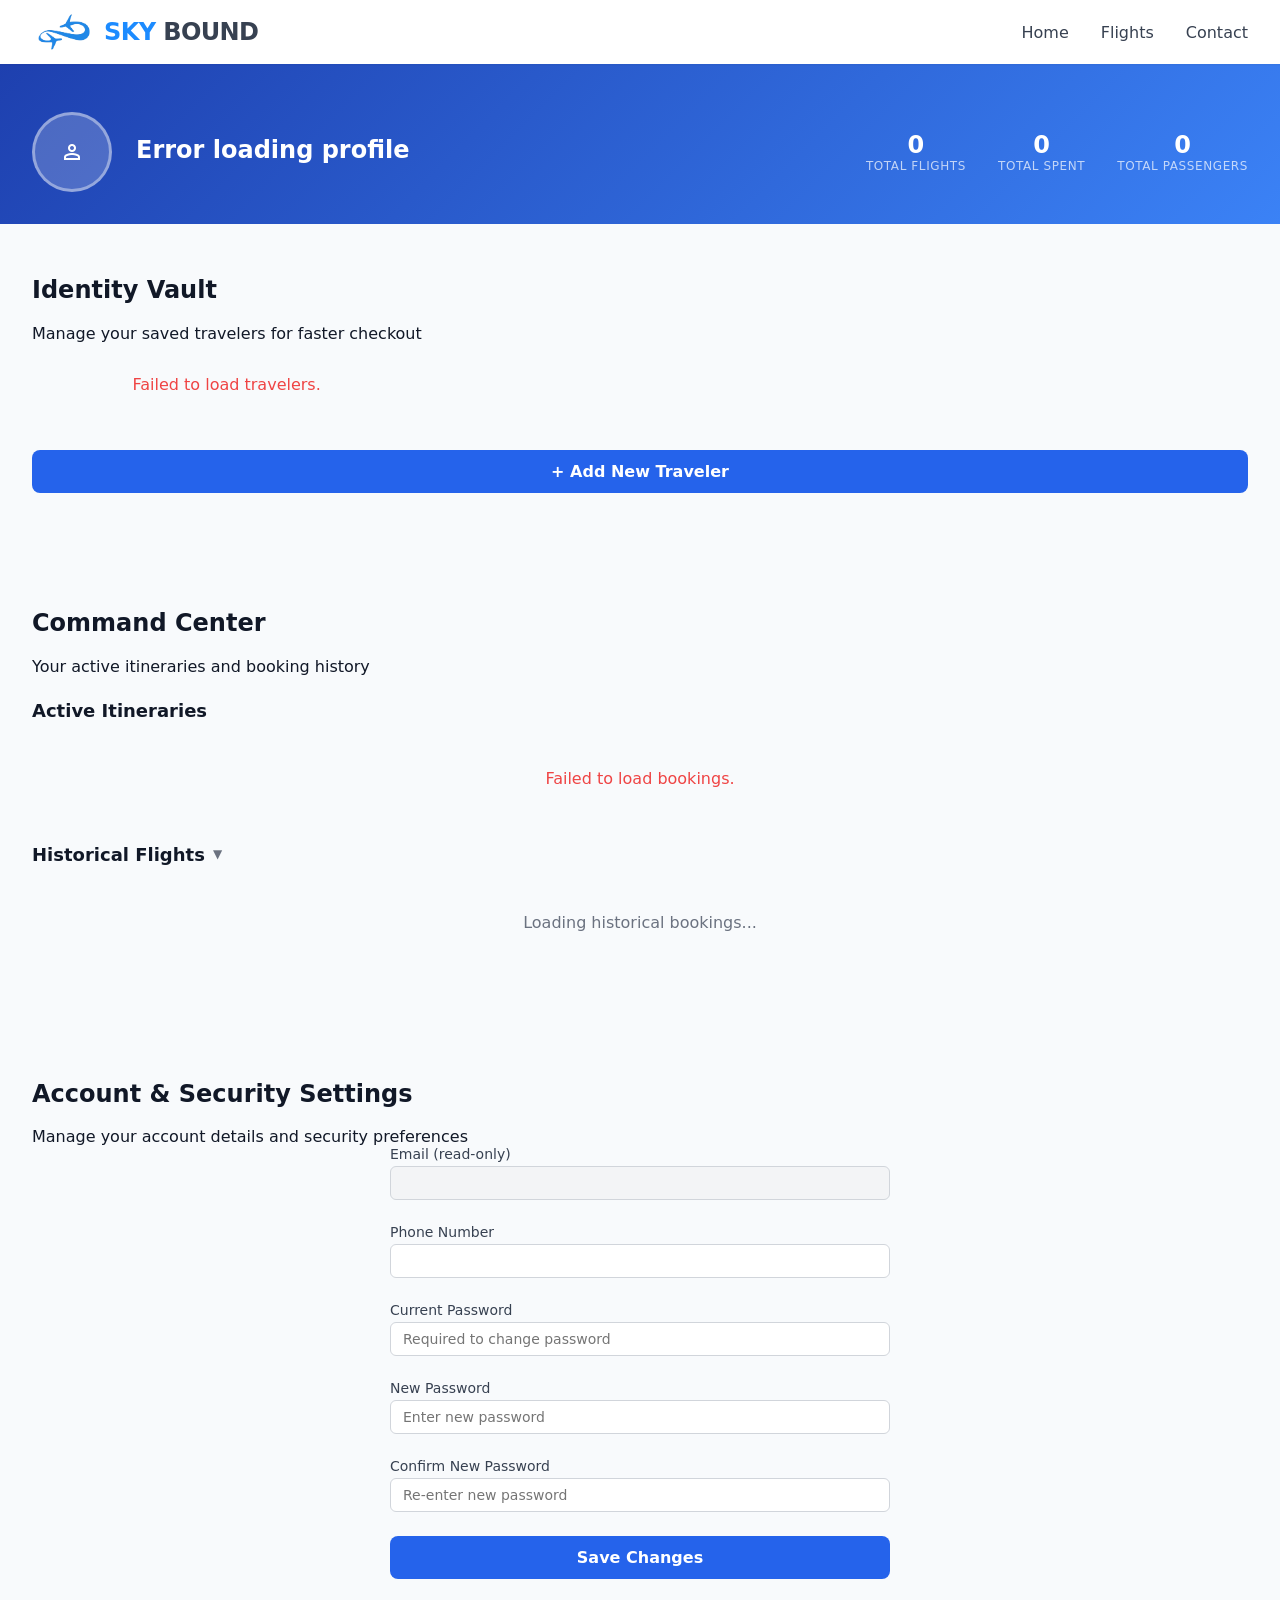
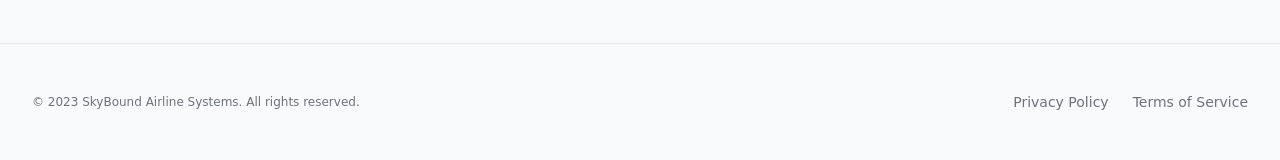
<file: pages/profile.html>
<!DOCTYPE html>
<html lang="en">
    <head>
        <meta charset="utf-8"/>
        <meta name="viewport" content="width=device-width, initial-scale=1.0"/>
        <title>My Profile - SkyBound</title>
        <!-- Common styles -->
        <link rel="stylesheet" href="../assets/css/common.css">
        <!-- Page-specific styles -->
        <link rel="stylesheet" href="../assets/css/profile.css">
        <link rel="stylesheet" href="../assets/css/reviews.css">
        <link href="https://fonts.googleapis.com/css2?family=Material+Symbols+Outlined:wght,FILL@100..700,0..1&display=swap" rel="stylesheet"/>
    </head>
    <body>
        <!-- BEGIN: MainHeader -->
        <header class="site-header" data-purpose="site-header">
            <nav aria-label="Top" class="container">
                <div class="nav-wrapper">
                    <div class="logo-container">
                        <a class="logo-link" href="../index.html">
                        <img class="logo-icon" src="../assets/images/skybound_logo.png" alt="SkyBound"><span class="logo-text"><span class="logo-sky">Sky</span> Bound</span>
                        </a>
                    </div>
                    <div class="desktop-nav">
                        <a class="nav-link" href="../index.html">Home</a>
                        <a class="nav-link" href="search.html">Flights</a>
                        <a class="nav-link" href="#">Contact</a>
                    </div>
                </div>
            </nav>
        </header>
        <!-- END: MainHeader -->

        <main>
            <!-- Profile Header -->
            <section class="profile-header-section">
                <div class="container">
                    <div class="profile-header-card">
                        <div class="profile-avatar-area">
                            <div class="profile-avatar">
                                <span class="material-symbols-outlined profile-avatar-icon">person</span>
                            </div>
                            <div class="profile-identity">
                                <h1 class="profile-name" id="profile-name">Loading...</h1>
                                <p class="profile-email" id="profile-email">Loading...</p>
                                <p class="profile-phone" id="profile-phone">Loading...</p>
                                <p class="profile-member-since" id="profile-member-since">Loading...</p>
                            </div>
                        </div>
                        <div class="profile-stats">
                            <div class="profile-stat">
                                <span class="profile-stat-value" id="stat-flights">0</span>
                                <span class="profile-stat-label">Total Flights</span>
                            </div>
                            <div class="profile-stat">
                                <span class="profile-stat-value" id="stat-spent">0</span>
                                <span class="profile-stat-label">Total Spent</span>
                            </div>
                            <div class="profile-stat">
                                <span class="profile-stat-value" id="stat-passengers">0</span>
                                <span class="profile-stat-label">Total Passengers</span>
                            </div>
                        </div>
                    </div>
                </div>
            </section>

            <!-- Identity Vault Section -->
            <section class="profile-content-section identity-vault-section">
                <div class="container">
                    <div class="section-header">
                        <h2 class="section-title">Identity Vault</h2>
                        <p class="section-subtitle">Manage your saved travelers for faster checkout</p>
                    </div>
                    <div id="travelers-container" class="travelers-grid">
                        <div style="text-align:center; padding: 2rem; color: #6B7280;">Loading travelers...</div>
                    </div>
                    <button class="btn-add-traveler" id="btn-add-traveler">+ Add New Traveler</button>
                </div>
            </section>

            <!-- Command Center Section -->
            <section class="profile-content-section command-center-section">
                <div class="container">
                    <div class="section-header">
                        <h2 class="section-title">Command Center</h2>
                        <p class="section-subtitle">Your active itineraries and booking history</p>
                    </div>
                    
                    <div class="booking-section">
                        <h3 class="booking-subtitle">Active Itineraries</h3>
                        <div id="active-bookings-container" class="bookings-list">
                            <div style="text-align:center; padding: 2rem; color: #6B7280;">Loading active bookings...</div>
                        </div>
                    </div>
                    
                    <div class="booking-section">
                        <h3 class="booking-subtitle collapsible-header" id="historical-header">
                            Historical Flights
                            <span class="collapse-icon">▼</span>
                        </h3>
                        <div id="historical-bookings-container" class="bookings-list collapsible-content">
                            <div style="text-align:center; padding: 2rem; color: #6B7280;">Loading historical bookings...</div>
                        </div>
                    </div>
                </div>
            </section>

            <!-- Account Settings Section -->
            <section class="profile-content-section account-settings-section">
                <div class="container">
                    <div class="section-header">
                        <h2 class="section-title">Account & Security Settings</h2>
                        <p class="section-subtitle">Manage your account details and security preferences</p>
                    </div>
                    <div class="settings-form" id="settings-form">
                        <div class="form-group">
                            <label class="form-label">Email (read-only)</label>
                            <input type="email" class="form-input" id="settings-email" disabled>
                        </div>
                        <div class="form-group">
                            <label class="form-label">Phone Number</label>
                            <input type="tel" class="form-input" id="settings-phone">
                        </div>
                        <div class="form-group">
                            <label class="form-label">Current Password</label>
                            <input type="password" class="form-input" id="settings-current-password" placeholder="Required to change password">
                        </div>
                        <div class="form-group">
                            <label class="form-label">New Password</label>
                            <input type="password" class="form-input" id="settings-password" placeholder="Enter new password">
                        </div>
                        <div class="form-group">
                            <label class="form-label">Confirm New Password</label>
                            <input type="password" class="form-input" id="settings-confirm-password" placeholder="Re-enter new password">
                        </div>
                        <button class="btn-save-settings" id="btn-save-settings">Save Changes</button>
                    </div>
                </div>
            </section>
        </main>

        <!-- BEGIN: Footer -->
        <footer class="site-footer" data-purpose="site-footer">
            <div class="container footer-container">
                <div class="footer-links">
                    <span class="footer-link">Privacy Policy</span>
                    <span class="footer-link">Terms of Service</span>
                </div>
                <div class="footer-copyright-wrapper">
                    <p class="footer-copyright">
                        © 2023 SkyBound Airline Systems. All rights reserved.
                    </p>
                </div>
            </div>
        </footer>
        <!-- END: Footer -->
    <script src="../assets/js/auth.js"></script>
    <script src="../assets/js/profile.js"></script>
    <script src="../assets/js/review-form.js"></script>
</body>
</html>
</file>
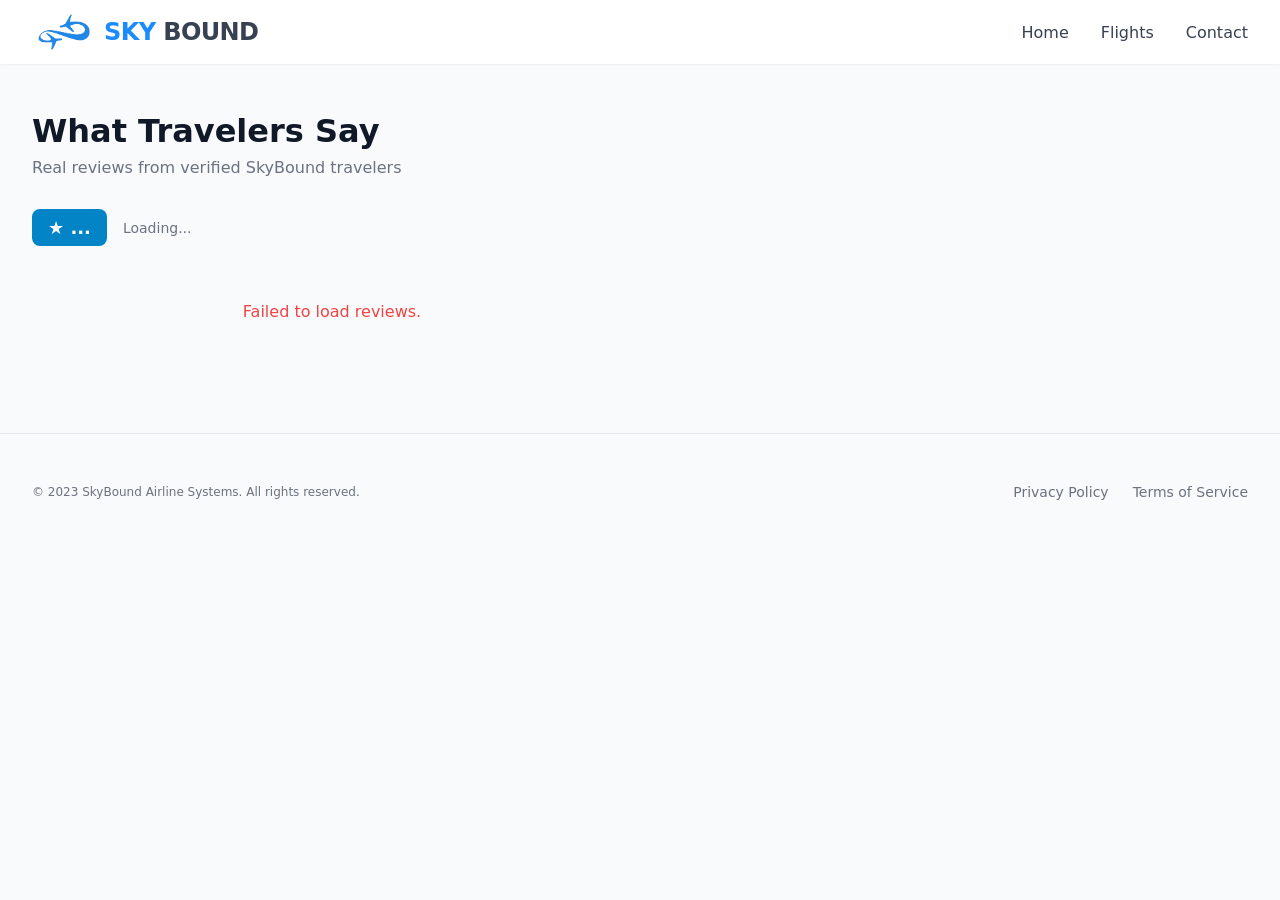
<file: pages/reviews.html>
<!DOCTYPE html>
<html lang="en">
    <head>
        <meta charset="utf-8"/>
        <meta name="viewport" content="width=device-width, initial-scale=1.0"/>
        <title>Reviews - SkyBound</title>
        <link rel="stylesheet" href="../assets/css/common.css">
        <link rel="stylesheet" href="../assets/css/reviews.css">
        <link href="https://fonts.googleapis.com/css2?family=Material+Symbols+Outlined:wght,FILL@100..700,0..1&display=swap" rel="stylesheet"/>
    </head>
    <body>
        <header class="site-header" data-purpose="site-header">
            <nav aria-label="Top" class="container">
                <div class="nav-wrapper">
                    <div class="logo-container">
                        <a class="logo-link" href="../index.html">
                        <img class="logo-icon" src="../assets/images/skybound_logo.png" alt="SkyBound"><span class="logo-text"><span class="logo-sky">Sky</span> Bound</span>
                        </a>
                    </div>
                    <div class="desktop-nav">
                        <a class="nav-link" href="../index.html">Home</a>
                        <a class="nav-link" href="search.html">Flights</a>
                        <a class="nav-link" href="#">Contact</a>
                    </div>
                </div>
            </nav>
        </header>

        <main>
            <section class="reviews-page-section">
                <div class="container">
                    <div class="reviews-page-header">
                        <h1 class="reviews-page-title">What Travelers Say</h1>
                        <p class="reviews-page-subtitle">Real reviews from verified SkyBound travelers</p>
                    </div>

                    <div class="reviews-page-stats" id="reviews-stats">
                        <span class="reviews-avg-badge">★ ...</span>
                        <span class="reviews-count">Loading...</span>
                    </div>

                    <div class="reviews-grid" id="reviews-container">
                        <div style="text-align:center; padding:2rem; color:#6B7280;">Loading reviews...</div>
                    </div>

                    <div class="reviews-pagination" id="reviews-pagination"></div>
                </div>
            </section>
        </main>

        <footer class="site-footer" data-purpose="site-footer">
            <div class="container footer-container">
                <div class="footer-links">
                    <span class="footer-link">Privacy Policy</span>
                    <span class="footer-link">Terms of Service</span>
                </div>
                <div class="footer-copyright-wrapper">
                    <p class="footer-copyright">© 2023 SkyBound Airline Systems. All rights reserved.</p>
                </div>
            </div>
        </footer>

        <script src="../assets/js/auth.js"></script>
        <script src="../assets/js/reviews.js"></script>
    </body>
</html>
</file>
<file: assets/css/common.css>
/* ======================== */
/* Common / Shared Styles   */
/* ======================== */

/* Reset & Base */
*, *::before, *::after { box-sizing: border-box; }
body {
  margin: 0;
  font-family: system-ui, -apple-system, BlinkMacSystemFont, "Segoe UI", Roboto, "Helvetica Neue", Arial, sans-serif;
  background-color: #F8FAFC;
  color: #111827;
  -webkit-font-smoothing: antialiased;
}
a { text-decoration: none; }
button, input, select { font-family: inherit; }
p, h1, h3 { margin: 0; }

/* Layout Utilities */
.container {
  width: 100%;
  max-width: 80rem;
  margin-left: auto;
  margin-right: auto;
  padding-left: 1rem;
  padding-right: 1rem;
}
@media (min-width: 640px) { .container { padding-left: 1.5rem; padding-right: 1.5rem; } }
@media (min-width: 1024px) { .container { padding-left: 2rem; padding-right: 2rem; } }

/* Header */
.site-header {
  background-color: #ffffff;
  box-shadow: 0 1px 2px 0 rgba(0, 0, 0, 0.05);
  position: sticky;
  top: 0;
  z-index: 50;
}
.nav-wrapper {
  display: flex;
  height: 4rem;
  align-items: center;
  justify-content: space-between;
}
.logo-container, .logo-link { display: flex; align-items: center; }
.logo-link { gap: 0.5rem; }
.logo-icon { height: 4rem; width: auto; }
.logo-text { font-size: 1.5rem; font-weight: 700; letter-spacing: -0.025em; color: #374151; text-transform: uppercase; }
.logo-sky { color: #1C8BFF; }
.desktop-nav { display: flex; align-items: center; gap: 2rem; }
.nav-link { font-size: 1rem; font-weight: 500; color: #374151 !important; transition: color 0.2s; text-decoration: none !important; }
.nav-link:hover { color: #1E40AF; }

/* Footer */
.site-footer { background-color: #F9FAFB; border-top: 1px solid #E5E7EB; }
.footer-container { display: flex; flex-direction: column; padding-top: 3rem; padding-bottom: 3rem; }
@media (min-width: 768px) { .footer-container { flex-direction: row; align-items: center; justify-content: space-between; } }
.footer-links { display: flex; justify-content: center; gap: 1.5rem; }
@media (min-width: 768px) { .footer-links { order: 2; } }
.footer-link { font-size: 0.875rem; color: #6B7280; cursor: pointer; transition: color 0.2s; }
.footer-link:hover { color: #1E40AF; }
.footer-copyright-wrapper { margin-top: 2rem; }
@media (min-width: 768px) { .footer-copyright-wrapper { order: 1; margin-top: 0; } }
.footer-copyright { text-align: center; font-size: 0.75rem; line-height: 1.25rem; color: #6B7280; }

/* Autocomplete Form Styles */
.autocomplete-wrapper {
  position: relative;
}
.autocomplete-dropdown {
  position: absolute;
  top: 100%;
  left: 0;
  right: 0;
  z-index: 30;
  background-color: #ffffff;
  border: 1px solid #D1D5DB;
  border-radius: 0.375rem;
  box-shadow: 0 4px 6px -1px rgba(0, 0, 0, 0.1), 0 2px 4px -1px rgba(0, 0, 0, 0.06);
  max-height: 15rem;
  overflow-y: auto;
  margin-top: 0.25rem;
  display: none;
}
.autocomplete-dropdown.active {
  display: block;
}
.autocomplete-item {
  padding: 0.5rem 0.75rem;
  cursor: pointer;
  font-size: 0.875rem;
  color: #374151;
  transition: background-color 0.2s;
  display: flex;
  align-items: center;
}
.autocomplete-item:hover {
  background-color: #F3F4F6;
}
.autocomplete-code {
  font-weight: 700;
  color: #1E40AF;
  margin-right: 0.5rem;
  min-width: 2.5rem;
}

/* Flatpickr Customizations */
.flatpickr-day.selected, .flatpickr-day.startRange, .flatpickr-day.endRange, .flatpickr-day.selected.inRange, .flatpickr-day.startRange.inRange, .flatpickr-day.endRange.inRange, .flatpickr-day.selected:focus, .flatpickr-day.startRange:focus, .flatpickr-day.endRange:focus, .flatpickr-day.selected:hover, .flatpickr-day.startRange:hover, .flatpickr-day.endRange:hover, .flatpickr-day.selected.prevMonthDay, .flatpickr-day.startRange.prevMonthDay, .flatpickr-day.endRange.prevMonthDay, .flatpickr-day.selected.nextMonthDay, .flatpickr-day.startRange.nextMonthDay, .flatpickr-day.endRange.nextMonthDay {
    background: #1E40AF !important; border-color: #1E40AF !important;
}
.flatpickr-day.inRange { background: #E0E7FF !important; box-shadow: -5px 0 0 #E0E7FF, 5px 0 0 #E0E7FF !important; }

/* Form Input Styles (shared across pages) */
.field-label { display: block; font-size: 0.75rem; font-weight: 700; text-transform: uppercase; letter-spacing: 0.05em; color: #6B7280; margin-bottom: 0.25rem; }
.field-group { width: 100%; }
@media (min-width: 1024px) { .field-group { flex: 1; } .field-group-large { flex: 1.5; } }

.search-input {
  display: block; width: 100%; border-radius: 0.375rem; border: 0; padding: 0.75rem;
  color: #111827; box-shadow: inset 0 0 0 1px #D1D5DB; font-size: 1rem; line-height: 1.5rem; background-color: #ffffff; outline: none;
}
.search-input::placeholder { color: #9CA3AF; }
.search-input:focus {
  border-color: #38BDF8;
  box-shadow: 0 0 0 3px rgba(56, 189, 248, 0.15);
  outline: none;
}
@media (min-width: 640px) { .search-input { font-size: 0.875rem; line-height: 1.25rem; } }
.input-with-icon { position: relative; }
.input-with-icon .search-input { padding-right: 2.5rem; }
.input-icon { position: absolute; right: 0.75rem; top: 50%; transform: translateY(-50%); color: #9CA3AF; font-size: 1.125rem; pointer-events: none; }

/* Form Layout */
.search-fields-row { display: flex; flex-direction: column; gap: 0.75rem; align-items: flex-end; }
@media (min-width: 1024px) { .search-fields-row { flex-direction: row; } }

/* Search Form (Shared across Home & Results pages) */
.search-form-container {
  background: linear-gradient(135deg, #F0F5FF 0%, #ffffff 100%);
  border: 1px solid #CBD5E1;
  box-shadow: 0 4px 6px -1px rgba(14, 165, 233, 0.1), 
              0 2px 4px -1px rgba(14, 165, 233, 0.06), 
              0 25px 50px -12px rgba(0, 0, 0, 0.15);
}
@media (min-width: 640px) { .search-form-container { padding: 1.5rem; } }
.search-form { display: flex; flex-direction: column; gap: 1rem; }
.trip-type-toggles { 
  display: flex; 
  justify-content: space-between; 
  align-items: center; 
  margin-bottom: 0.5rem; 
  border-bottom: 1px solid #E5E7EB;
  padding-bottom: 0.75rem;
}
.trip-type-left {
  display: flex;
  gap: 1.5rem;
}
.radio-label { 
  display: inline-flex; 
  align-items: center; 
  cursor: pointer; 
  padding: 0.25rem 0.5rem;
  border-radius: 0.375rem;
  transition: all 0.2s;
}
.radio-label:hover {
  background-color: #F0F5FF;
}
.radio-input { 
  display: none; 
}
.radio-text { 
  margin-left: 0.5rem; 
  font-size: 0.875rem; 
  font-weight: 500; 
  color: #6B7280;
  transition: color 0.2s;
}
.radio-input:checked + .radio-text {
  color: #0284C7;
  font-weight: 600;
}
.radio-label:has(.radio-input:checked) {
  background-color: #F0F5FF;
}
.travelers-wrapper { position: relative; }
.travelers-btn { display: flex; align-items: center; justify-content: space-between; text-align: left; cursor: pointer; }
.travelers-dropdown {
  position: absolute; z-index: 20; margin-top: 0.5rem; width: 18rem; border-radius: 0.5rem; background-color: #ffffff;
  padding: 1.5rem; box-shadow: 0 25px 50px -12px rgba(14, 165, 233, 0.2), 0 0 0 1px rgba(14, 165, 233, 0.1);
}
#travelers-dropdown[aria-hidden="true"] { display: none; }
.travelers-dropdown-content { display: flex; flex-direction: column; gap: 1.5rem; }
.traveler-type { display: flex; align-items: center; justify-content: space-between; }
.traveler-name { font-size: 0.875rem; font-weight: 700; color: #111827; }
.traveler-age { font-size: 0.75rem; color: #6B7280; }
.traveler-controls { display: flex; align-items: center; gap: 0.75rem; border: 1px solid #D1D5DB; border-radius: 0.375rem; padding: 0.25rem 0.5rem; }
.traveler-btn { color: #9CA3AF; background: transparent; border: none; cursor: pointer; font-size: 1rem; }
.traveler-btn:hover { color: #1E40AF; }
.traveler-btn.plus { color: #3B82F6; }
.traveler-btn.plus:hover { color: #1E40AF; }
.traveler-count { width: 1.5rem; text-align: center; font-size: 0.875rem; font-weight: 600; }
.travelers-footer { margin-top: 1.5rem; border-top: 1px solid #E5E7EB; padding-top: 1rem; display: flex; justify-content: flex-end; }
.btn-done { border-radius: 0.375rem; background: linear-gradient(135deg, #38BDF8 0%, #0284C7 100%); padding: 0.5rem 1rem; font-size: 0.875rem; font-weight: 600; color: #ffffff; border: none; cursor: pointer; }
.btn-done:hover { background: linear-gradient(135deg, #0EA5E9 0%, #0369A1 100%); }

.search-btn-wrapper { width: 100%; }
@media (min-width: 1024px) { .search-btn-wrapper { width: auto; } }
.btn-search {
  background: linear-gradient(135deg, #38BDF8 0%, #0284C7 100%);
  display: flex; width: 100%; align-items: center; justify-content: center; border-radius: 0.375rem;
  padding: 0.75rem 2rem; font-size: 1rem; font-weight: 700; color: #ffffff;
  border: none; cursor: pointer; box-shadow: 0 1px 2px 0 rgba(0, 0, 0, 0.05); transition: all 0.2s;
}
.btn-search:hover {
  background: linear-gradient(135deg, #0EA5E9 0%, #0369A1 100%);
  box-shadow: 0 0 20px rgba(56, 189, 248, 0.4);
  transform: scale(1.02);
}
.btn-clear-search {
  background: #EF4444; color: white; border: none; border-radius: 0.375rem;
  padding: 0.5rem 1rem; font-size: 0.875rem; font-weight: 600; cursor: pointer;
  transition: all 0.2s;
}
.btn-clear-search:hover { background: #DC2626; }
/* ======================== */
/* Authentication Pages     */
/* ======================== */

/* Full viewport height layout */
.auth-page-body {
  margin: 0;
  height: 100vh;
  display: flex;
  background-color: #ffffff;
}

/* Container for the form side (Left) */
.auth-split-form {
  flex: 1;
  display: flex;
  flex-direction: column;
  justify-content: center;
  padding: 1.5rem;
  max-width: 100%;
  min-height: 100vh;
}

@media (min-width: 1024px) {
  .auth-split-form {
    padding: 2rem;
    max-width: 50%;
  }
}

/* Inner form wrapper to control width */
.auth-form-wrapper {
  width: 100%;
  max-width: 360px;
  margin: 0 auto;
}

/* Container for the image side (Right) */
.auth-split-image {
  display: none; /* Hidden on mobile */
  flex: 1;
  background: url('https://images.unsplash.com/photo-1436491865332-7a61a109cc05?auto=format&fit=crop&w=1200&q=80') center/cover no-repeat;
}

@media (min-width: 1024px) {
  .auth-split-image {
    display: block;
  }
}

/* Typography & Brand */
.auth-brand {
  display: flex;
  align-items: center;
  gap: 0.375rem;
  margin-bottom: 1rem;
  color: #1E40AF;
  text-decoration: none;
}
.auth-brand-logo {
  height: 2.5rem;
  width: auto;
}
.auth-brand span {
  font-size: 1.25rem;
  font-weight: 700;
  letter-spacing: -0.025em;
  text-transform: uppercase;
}

.auth-title {
  font-size: 1.25rem;
  font-weight: 800;
  color: #111827;
  margin-bottom: 0.25rem;
}
.auth-subtitle {
  font-size: 0.8125rem;
  color: #6B7280;
  margin-bottom: 1rem;
}

/* Form Elements */
.auth-form {
  display: flex;
  flex-direction: column;
  gap: 0.75rem;
}

.auth-input-group {
  display: flex;
  flex-direction: column;
  gap: 0.25rem;
}

.auth-label {
  font-size: 0.8125rem;
  font-weight: 600;
  color: #374151;
}

.auth-input {
  width: 100%;
  padding: 0.625rem 0.75rem;
  border: 1px solid #D1D5DB;
  border-radius: 0.375rem;
  font-size: 0.9375rem;
  color: #111827;
  background-color: #ffffff;
  transition: box-shadow 0.2s, border-color 0.2s;
  outline: none;
}
.auth-input::placeholder {
  color: #9CA3AF;
}
.auth-input:focus {
  border-color: #3B82F6;
  box-shadow: 0 0 0 3px rgba(59, 130, 246, 0.3);
}

.btn-auth {
  width: 100%;
  padding: 0.625rem;
  background-color: #1E40AF;
  color: #ffffff;
  font-weight: 600;
  font-size: 0.9375rem;
  border: none;
  border-radius: 0.375rem;
  cursor: pointer;
  transition: background-color 0.2s, transform 0.1s;
  margin-top: 0.25rem;
}
.btn-auth:hover {
  background-color: #1E3A8A;
}
.btn-auth:active {
  transform: scale(0.98);
}

/* Error Message */
.auth-error-msg {
  display: none; /* Hidden by default, toggled by JS */
  background-color: #FEE2E2;
  border-left: 4px solid #EF4444;
  color: #991B1B;
  padding: 1rem;
  border-radius: 0.375rem;
  font-size: 0.875rem;
  margin-bottom: 1.5rem;
}

/* Footer Link */
.auth-footer-link {
  margin-top: 2rem;
  text-align: center;
  font-size: 0.875rem;
  color: #6B7280;
}
.auth-footer-link a {
  color: #1E40AF;
  font-weight: 600;
  transition: color 0.2s;
}
.auth-footer-link a:hover {
  color: #1E3A8A;
  text-decoration: underline;
}

/* Forgot Password Link */
.auth-forgot-link {
  display: block;
  text-align: center;
  margin-top: 1rem;
  font-size: 0.875rem;
  color: #6B7280;
}

/* Alert Modal */
.alert-modal-overlay {
  position: fixed;
  top: 0;
  left: 0;
  width: 100%;
  height: 100%;
  background: rgba(0, 0, 0, 0.5);
  display: flex;
  align-items: center;
  justify-content: center;
  z-index: 3000;
}

.alert-modal {
  background: white;
  border-radius: 12px;
  padding: 1.5rem;
  max-width: 400px;
  width: 90%;
  box-shadow: 0 20px 25px -5px rgba(0, 0, 0, 0.1);
  text-align: center;
}

.alert-modal-icon {
  width: 48px;
  height: 48px;
  border-radius: 50%;
  display: flex;
  align-items: center;
  justify-content: center;
  margin: 0 auto 1rem;
  font-size: 1.5rem;
}

.alert-modal-icon.error {
  background: #FEE2E2;
  color: #DC2626;
}

.alert-modal-title {
  font-size: 1.125rem;
  font-weight: 600;
  color: #1F2937;
  margin-bottom: 0.5rem;
}

.alert-modal-message {
  font-size: 0.875rem;
  color: #6B7280;
  margin-bottom: 1.5rem;
}

.alert-modal-btn {
  background: #2563EB;
  color: white;
  border: none;
  border-radius: 8px;
  padding: 0.625rem 1.5rem;
  font-size: 0.875rem;
  font-weight: 500;
  cursor: pointer;
  transition: background 0.2s;
}

.alert-modal-btn:hover {
  background: #1D4ED8;
}

/* Loading Modal */
.loading-modal-overlay {
  position: fixed;
  top: 0;
  left: 0;
  width: 100%;
  height: 100%;
  background: rgba(0, 0, 0, 0.6);
  display: flex;
  align-items: center;
  justify-content: center;
  z-index: 3000;
}

.loading-modal {
  background: white;
  border-radius: 12px;
  padding: 2rem;
  max-width: 320px;
  width: 90%;
  text-align: center;
  box-shadow: 0 20px 25px -5px rgba(0, 0, 0, 0.1);
}

.loading-spinner {
  width: 48px;
  height: 48px;
  border: 4px solid #E5E7EB;
  border-top: 4px solid #3B82F6;
  border-radius: 50%;
  margin: 0 auto 1rem;
  animation: spin 1s linear infinite;
}

@keyframes spin {
  0% { transform: rotate(0deg); }
  100% { transform: rotate(360deg); }
}

.loading-title {
  font-size: 1.125rem;
  font-weight: 600;
  color: #1F2937;
  margin-bottom: 0.5rem;
}

.loading-message {
  font-size: 0.875rem;
  color: #6B7280;
}
</file>
<file: assets/css/home.css>
/* ======================== */
/* Home Page Styles        */
/* ======================== */

/* Hero Section */
.hero-section {
  position: relative;
  min-height: 80vh;
  display: flex;
  align-items: center;
  justify-content: center;
}
.hero-bg { position: absolute; top: 0; right: 0; bottom: 0; left: 0; z-index: 0; }
.hero-image { height: 100%; width: 100%; object-fit: cover; }
.hero-overlay { position: absolute; top: 0; right: 0; bottom: 0; left: 0; background-color: rgba(17, 24, 39, 0.4); mix-blend-mode: multiply; }
.hero-content { position: relative; z-index: 10; width: 100%; }
.hero-title-wrapper { text-align: center; margin-bottom: 2.5rem; }
.hero-title {
  font-size: 2.25rem; font-weight: 800; letter-spacing: -0.025em; color: #ffffff;
  filter: drop-shadow(0 4px 3px rgba(0, 0, 0, 0.07)) drop-shadow(0 2px 2px rgba(0, 0, 0, 0.06));
}
@media (min-width: 640px) { .hero-title { font-size: 3.75rem; } }
.hero-subtitle {
  margin-top: 1rem; font-size: 1.25rem; color: #ffffff;
  filter: drop-shadow(0 4px 3px rgba(0, 0, 0, 0.07)) drop-shadow(0 2px 2px rgba(0, 0, 0, 0.06));
}

/* Trust Signals Section */
.features-section { background-color: #ffffff; padding-top: 3rem; padding-bottom: 3rem; }
@media (min-width: 640px) { .features-section { padding-top: 4rem; padding-bottom: 4rem; } }
.features-grid { display: grid; grid-template-columns: repeat(1, minmax(0, 1fr)); gap: 2rem; text-align: center; }
@media (min-width: 640px) { .features-grid { grid-template-columns: repeat(3, minmax(0, 1fr)); } }
.feature-item { display: flex; flex-direction: column; align-items: center; }
.feature-icon-wrapper { border-radius: 9999px; background-color: #DBEAFE; padding: 0.75rem; margin-bottom: 1rem; }
.feature-icon { height: 1.5rem; width: 1.5rem; color: #1E40AF; }
.feature-title { font-size: 1.125rem; font-weight: 600; color: #111827; }
.feature-desc { margin-top: 0.5rem; font-size: 0.875rem; color: #4B5563; }

/* Destinations Section */
.destinations-section {
    padding: 4rem 0;
    background: #F9FAFB;
}

.destinations-header {
    text-align: center;
    margin-bottom: 3rem;
}

.destinations-title {
    font-size: 2.5rem;
    font-weight: 700;
    color: #111827;
    margin-bottom: 0.5rem;
}

.destinations-subtitle {
    font-size: 1.125rem;
    color: #6B7280;
}

.destinations-grid {
    display: grid;
    grid-template-columns: repeat(3, 1fr);
    gap: 1.5rem;
}

@media (max-width: 768px) {
    .destinations-grid {
        grid-template-columns: repeat(2, 1fr);
    }
}

@media (max-width: 480px) {
    .destinations-grid {
        grid-template-columns: 1fr;
    }
}

.destination-card {
    position: relative;
    border-radius: 1rem;
    overflow: hidden;
    aspect-ratio: 4/3;
    cursor: pointer;
}

.destination-card img {
    width: 100%;
    height: 100%;
    object-fit: cover;
    transition: transform 0.3s ease;
}

.destination-card:hover img {
    transform: scale(1.05);
}

.img-arrow {
    position: absolute;
    top: 50%;
    transform: translateY(-50%);
    background: rgba(255,255,255,0.9);
    border: none;
    border-radius: 50%;
    width: 2.5rem;
    height: 2.5rem;
    font-size: 1.5rem;
    cursor: pointer;
    opacity: 0;
    transition: opacity 0.2s ease, background 0.2s ease;
    z-index: 10;
}

.img-arrow-left { left: 0.75rem; }
.img-arrow-right { right: 0.75rem; }

.destination-card:hover .img-arrow,
.destination-card:focus-within .img-arrow {
    opacity: 1;
}

.img-arrow:hover {
    background: white;
}

.destination-overlay {
    position: absolute;
    bottom: 0;
    left: 0;
    right: 0;
    padding: 1.5rem;
    background: linear-gradient(transparent, rgba(0,0,0,0.7));
    color: white;
}

.destination-country {
    font-size: 0.75rem;
    text-transform: uppercase;
    letter-spacing: 0.05em;
    opacity: 0.8;
}

.destination-name {
    font-size: 1.5rem;
    font-weight: 700;
    margin: 0.25rem 0 0.75rem;
}

.btn-explore {
    background: white;
    color: #111827;
    border: none;
    padding: 0.5rem 1.5rem;
    border-radius: 9999px;
    font-weight: 600;
    cursor: pointer;
    transition: background 0.2s;
    text-decoration: none;
    display: inline-block;
}

.btn-explore:hover {
    background: #F3F4F6;
}
</file>
<file: assets/css/reviews.css>
/* ======================== */
/* Review Styles (Shared)    */
/* ======================== */

/* --- Star Rating Widget --- */
.star-rating {
    display: flex;
    gap: 4px;
    cursor: pointer;
}
.star-rating .star {
    font-size: 1.5rem;
    color: #D1D5DB;
    transition: color 0.15s;
    user-select: none;
}
.star-rating .star.active,
.star-rating .star.hover {
    color: #F59E0B;
}
.star-rating.readonly .star {
    cursor: default;
}

/* --- Review Card (Compact - used on landing page + reviews page) --- */
.review-card {
    background: #fff;
    border: 1px solid #E5E7EB;
    border-radius: 8px;
    padding: 14px;
    display: flex;
    flex-direction: column;
    gap: 8px;
}
.review-card-header {
    display: flex;
    align-items: center;
    gap: 10px;
}
.review-avatar {
    width: 36px;
    height: 36px;
    border-radius: 50%;
    background: #38BDF8;
    color: #fff;
    display: flex;
    align-items: center;
    justify-content: center;
    font-size: 14px;
    font-weight: 600;
    flex-shrink: 0;
}
.review-card-name {
    font-weight: 600;
    font-size: 14px;
    color: #111827;
}
.review-card-stars {
    color: #F59E0B;
    font-size: 14px;
}
.review-categories {
    display: flex;
    flex-wrap: wrap;
    gap: 8px;
    font-size: 12px;
    color: #6B7280;
}
.review-category-tag {
    background: #F3F4F6;
    padding: 2px 8px;
    border-radius: 4px;
    white-space: nowrap;
}
.review-comment {
    font-size: 13px;
    color: #374151;
    line-height: 1.5;
    margin: 0;
    overflow: hidden;
    display: -webkit-box;
    -webkit-line-clamp: 3;
    -webkit-box-orient: vertical;
}
.review-footer {
    display: flex;
    justify-content: space-between;
    align-items: center;
    font-size: 11px;
    color: #9CA3AF;
}
.btn-flag {
    background: none;
    border: none;
    color: #9CA3AF;
    cursor: pointer;
    font-size: 11px;
    padding: 2px 6px;
    border-radius: 4px;
    transition: color 0.15s;
}
.btn-flag:hover {
    color: #EF4444;
    background: #FEE2E2;
}
.btn-flag.flagged {
    color: #EF4444;
    cursor: default;
}

/* --- Testimonials Section (Landing Page) --- */
.testimonials-section {
    background: #F0F5FF;
    padding: 3rem 0;
}
.testimonials-header {
    display: flex;
    justify-content: space-between;
    align-items: center;
    margin-bottom: 1.5rem;
}
.testimonials-title {
    font-size: 1.5rem;
    font-weight: 700;
    color: #111827;
}
.testimonials-link {
    font-size: 0.875rem;
    color: #0284C7;
    font-weight: 500;
    transition: color 0.2s;
}
.testimonials-link:hover {
    color: #0369A1;
}
.testimonials-grid {
    display: grid;
    grid-template-columns: 1fr;
    gap: 1rem;
}
@media (min-width: 640px) {
    .testimonials-grid {
        grid-template-columns: repeat(2, 1fr);
    }
}
@media (min-width: 1024px) {
    .testimonials-grid {
        grid-template-columns: repeat(3, 1fr);
    }
}

/* --- Review Form Modal --- */
#review-modal .modal-overlay {
    position: fixed;
    top: 0;
    left: 0;
    right: 0;
    bottom: 0;
    background: rgba(0,0,0,0.5);
    display: flex;
    align-items: center;
    justify-content: center;
    z-index: 100;
}
#review-modal .modal-content {
    background: #fff;
    border-radius: 12px;
    max-width: 480px;
    width: 90%;
    padding: 0;
    overflow: hidden;
}
#review-modal .modal-header,
#review-modal .modal-header h3 {
    display: flex;
    justify-content: space-between;
    align-items: center;
    padding: 16px 20px;
    border-bottom: 1px solid #E5E7EB;
    font-size: 1.125rem;
    font-weight: 600;
    color: #111827;
    margin: 0;
}
#review-modal .modal-close {
    background: none;
    border: none;
    font-size: 1.25rem;
    color: #6B7280;
    cursor: pointer;
    padding: 4px;
}
#review-modal .modal-body {
    padding: 20px;
}
#review-modal .review-flight-context {
    background: #F0F5FF;
    border: 1px solid #BAE6FD;
    border-radius: 8px;
    padding: 12px;
    margin-bottom: 16px;
    font-size: 13px;
    color: #0369A1;
    text-align: center;
}
#review-modal .rating-row {
    display: flex;
    justify-content: space-between;
    align-items: center;
    margin-bottom: 12px;
}
#review-modal .rating-label {
    font-size: 14px;
    font-weight: 500;
    color: #374151;
}
#review-modal .rating-label.overall {
    font-size: 15px;
    font-weight: 600;
    color: #111827;
}
#review-modal .comment-area {
    width: 100%;
    min-height: 80px;
    border: 1px solid #D1D5DB;
    border-radius: 8px;
    padding: 10px 12px;
    font-size: 14px;
    color: #111827;
    resize: vertical;
    font-family: inherit;
}
#review-modal .comment-area:focus {
    outline: none;
    border-color: #38BDF8;
    box-shadow: 0 0 0 3px rgba(56,189,248,0.15);
}
#review-modal .modal-actions {
    display: flex;
    gap: 10px;
    justify-content: flex-end;
    margin-top: 16px;
}
#review-modal .btn-cancel {
    padding: 8px 20px;
    background: #fff;
    border: 1px solid #D1D5DB;
    border-radius: 8px;
    color: #374151;
    font-size: 14px;
    font-weight: 500;
    cursor: pointer;
}
#review-modal .btn-cancel:hover {
    background: #F9FAFB;
}
#review-modal .btn-submit-review {
    padding: 8px 24px;
    background: #0284C7;
    border: none;
    border-radius: 8px;
    color: #fff;
    font-size: 14px;
    font-weight: 600;
    cursor: pointer;
    transition: background 0.2s;
}
#review-modal .btn-submit-review:hover {
    background: #0369A1;
}
#review-modal .btn-submit-review:disabled {
    background: #9CA3AF;
    cursor: not-allowed;
}

/* --- Reviews Page --- */
.reviews-page-section {
    padding: 3rem 0;
}
.reviews-page-header {
    margin-bottom: 2rem;
}
.reviews-page-title {
    font-size: 2rem;
    font-weight: 700;
    color: #111827;
    margin-bottom: 0.5rem;
}
.reviews-page-subtitle {
    font-size: 1rem;
    color: #6B7280;
}
.reviews-page-stats {
    display: flex;
    align-items: center;
    gap: 1rem;
    margin-bottom: 1.5rem;
}
.reviews-avg-badge {
    background: #0284C7;
    color: #fff;
    padding: 8px 16px;
    border-radius: 8px;
    font-size: 1.125rem;
    font-weight: 700;
}
.reviews-count {
    font-size: 0.875rem;
    color: #6B7280;
}
.reviews-grid {
    display: grid;
    grid-template-columns: 1fr;
    gap: 1rem;
    margin-bottom: 2rem;
}
@media (min-width: 768px) {
    .reviews-grid {
        grid-template-columns: repeat(2, 1fr);
    }
}
.reviews-pagination {
    display: flex;
    flex-wrap: wrap;
    justify-content: center;
    gap: 8px;
}
.reviews-pagination button {
    padding: 8px 16px;
    border: 1px solid #D1D5DB;
    border-radius: 6px;
    background: #fff;
    color: #374151;
    font-size: 14px;
    font-weight: 500;
    cursor: pointer;
    transition: all 0.15s;
}
.reviews-pagination button:hover:not(:disabled) {
    background: #F0F5FF;
    border-color: #38BDF8;
}
.reviews-pagination button:disabled {
    opacity: 0.4;
    cursor: not-allowed;
}
.reviews-pagination button.active {
    background: #0284C7;
    border-color: #0284C7;
    color: #fff;
}
</file>
<file: assets/css/admin.css>
/* ======================== */
/* Admin Panel Styles        */
/* ======================== */

* { box-sizing: border-box; margin: 0; padding: 0; }
body { font-family: system-ui, -apple-system, sans-serif; background: #F1F5F9; }

/* --- Layout --- */
.admin-layout { display: flex; min-height: 100vh; }

/* --- Sidebar --- */
.admin-sidebar {
    width: 220px;
    background: #1E293B;
    color: #fff;
    display: flex;
    flex-direction: column;
    position: fixed;
    top: 0; left: 0; bottom: 0;
    z-index: 10;
}
.admin-sidebar-brand {
    padding: 20px 16px;
    border-bottom: 1px solid #334155;
    font-size: 16px;
    font-weight: 700;
    display: flex;
    align-items: center;
    gap: 8px;
}
.sidebar-logo { height: 2.5rem; width: auto; }
.admin-sidebar-nav { flex: 1; padding: 8px 0; }
.sidebar-link {
    display: flex;
    align-items: center;
    gap: 10px;
    padding: 10px 16px;
    color: #94A3B8;
    text-decoration: none;
    font-size: 14px;
    transition: all 0.15s;
}
.sidebar-link:hover { color: #E2E8F0; background: rgba(255,255,255,0.05); }
.sidebar-link.active { background: #0284C7; color: #fff; border-radius: 0 6px 6px 0; margin-right: 8px; }
.sidebar-link .icon { font-size: 18px; width: 24px; text-align: center; }
.admin-sidebar-footer { padding: 16px; border-top: 1px solid #334155; }
.admin-sidebar-footer .admin-user { font-size: 13px; color: #94A3B8; margin-bottom: 8px; }
.btn-logout {
    background: none; border: none; color: #EF4444; cursor: pointer;
    font-size: 13px; padding: 0; transition: color 0.15s;
}
.btn-logout:hover { color: #FCA5A5; }

/* --- Content Area --- */
.admin-content { margin-left: 220px; flex: 1; padding: 24px 32px; min-height: 100vh; }
.admin-page-title { font-size: 24px; font-weight: 700; color: #1E293B; margin-bottom: 24px; }

/* --- Stat Cards --- */
.stats-grid { display: grid; grid-template-columns: repeat(2, 1fr); gap: 16px; margin-bottom: 24px; }
@media (min-width: 1024px) { .stats-grid { grid-template-columns: repeat(4, 1fr); } }
.stat-card {
    background: #fff; border-radius: 10px; padding: 20px;
    border: 1px solid #E2E8F0; display: flex; flex-direction: column; gap: 4px;
}
.stat-card .stat-label { font-size: 12px; font-weight: 600; text-transform: uppercase; letter-spacing: 0.05em; }
.stat-card .stat-value { font-size: 28px; font-weight: 700; }
.stat-card.users { border-left: 4px solid #22C55E; }
.stat-card.users .stat-label { color: #166534; }
.stat-card.users .stat-value { color: #166534; }
.stat-card.bookings { border-left: 4px solid #3B82F6; }
.stat-card.bookings .stat-label { color: #1E40AF; }
.stat-card.bookings .stat-value { color: #1E40AF; }
.stat-card.revenue { border-left: 4px solid #F59E0B; }
.stat-card.revenue .stat-label { color: #92400E; }
.stat-card.revenue .stat-value { color: #92400E; }
.stat-card.flagged { border-left: 4px solid #EF4444; }
.stat-card.flagged .stat-label { color: #991B1B; }
.stat-card.flagged .stat-value { color: #991B1B; }

/* --- Quick Actions --- */
.quick-actions { display: flex; gap: 12px; margin-bottom: 24px; }
.quick-action {
    flex: 1; padding: 14px; background: #fff; border: 1px solid #E2E8F0;
    border-radius: 8px; text-decoration: none; color: #0284C7; font-size: 14px;
    font-weight: 500; text-align: center; transition: all 0.15s;
}
.quick-action:hover { background: #F0F5FF; border-color: #38BDF8; }

/* --- Activity Feed --- */
.activity-feed { background: #fff; border: 1px solid #E2E8F0; border-radius: 10px; overflow: hidden; }
.activity-header {
    padding: 14px 20px; border-bottom: 1px solid #E2E8F0;
    font-size: 15px; font-weight: 600; color: #1E293B;
}
.activity-item {
    padding: 12px 20px; border-bottom: 1px solid #F1F5F9;
    display: flex; align-items: center; gap: 12px; font-size: 13px;
}
.activity-item:last-child { border-bottom: none; }
.activity-icon {
    width: 32px; height: 32px; border-radius: 50%; display: flex;
    align-items: center; justify-content: center; font-size: 14px; flex-shrink: 0;
}
.activity-icon.booking { background: #DBEAFE; color: #1E40AF; }
.activity-icon.user { background: #D1FAE5; color: #166534; }
.activity-icon.flagged { background: #FEE2E2; color: #991B1B; }
.activity-icon.cancelled { background: #FEF3C7; color: #92400E; }
.activity-text { flex: 1; color: #374151; }
.activity-time { color: #9CA3AF; font-size: 12px; white-space: nowrap; }

/* --- Data Tables --- */
.data-table { width: 100%; background: #fff; border: 1px solid #E2E8F0; border-radius: 10px; overflow: hidden; }
.data-table table { width: 100%; border-collapse: collapse; }
.data-table th {
    text-align: left; padding: 12px 16px; background: #F8FAFC;
    font-size: 12px; font-weight: 600; color: #64748B;
    text-transform: uppercase; letter-spacing: 0.05em;
    border-bottom: 1px solid #E2E8F0;
}
.data-table td {
    padding: 12px 16px; border-bottom: 1px solid #F1F5F9; font-size: 14px; color: #374151;
}
.data-table tr:hover td { background: #F8FAFC; }
.data-table tr:last-child td { border-bottom: none; }

/* --- Search Bar --- */
.search-bar { margin-bottom: 16px; }
.search-input {
    width: 100%; max-width: 400px; padding: 10px 14px;
    border: 1px solid #D1D5DB; border-radius: 8px; font-size: 14px;
    outline: none; transition: border-color 0.15s;
}
.search-input:focus { border-color: #38BDF8; box-shadow: 0 0 0 3px rgba(56,189,248,0.15); }

/* --- Filter Tabs --- */
.filter-tabs { display: flex; gap: 6px; margin-bottom: 16px; flex-wrap: wrap; }
.filter-tab {
    padding: 6px 16px; border: 1px solid #D1D5DB; border-radius: 20px;
    background: #fff; color: #64748B; font-size: 13px; font-weight: 500;
    cursor: pointer; transition: all 0.15s;
}
.filter-tab:hover { border-color: #0284C7; color: #0284C7; }
.filter-tab.active { background: #0284C7; border-color: #0284C7; color: #fff; }

/* --- Status Badges --- */
.badge {
    display: inline-block; padding: 2px 10px; border-radius: 12px;
    font-size: 12px; font-weight: 600;
}
.badge-confirmed { background: #D1FAE5; color: #166534; }

.badge-cancelled { background: #FEE2E2; color: #991B1B; }
.badge-refunded { background: #CCFBF1; color: #0F766E; }
.badge-charge { background: #DBEAFE; color: #1E40AF; }
.badge-refund { background: #FEE2E2; color: #991B1B; }

/* --- Moderation Cards --- */
.moderation-card {
    background: #fff; border: 1px solid #E2E8F0; border-radius: 10px; padding: 16px; margin-bottom: 12px;
}
.moderation-card.flagged { border-left: 4px solid #EF4444; background: #FFF5F5; }
.moderation-card .mod-header {
    display: flex; justify-content: space-between; align-items: center; margin-bottom: 8px;
}
.moderation-card .mod-user { font-weight: 600; font-size: 14px; }
.moderation-card .mod-stars { color: #F59E0B; font-size: 14px; }
.moderation-card .mod-time { font-size: 12px; color: #9CA3AF; }
.moderation-card .mod-comment { font-size: 13px; color: #374151; margin-bottom: 12px; line-height: 1.5; }
.moderation-card .mod-actions { display: flex; gap: 8px; }
.btn-approve {
    padding: 6px 16px; background: #166534; color: #fff; border: none;
    border-radius: 6px; font-size: 13px; font-weight: 500; cursor: pointer;
}
.btn-approve:hover { background: #14532D; }
.btn-hide {
    padding: 6px 16px; background: #fff; color: #991B1B;
    border: 1px solid #FCA5A5; border-radius: 6px; font-size: 13px; cursor: pointer;
}
.btn-hide:hover { background: #FEF2F2; }

/* --- Buttons --- */
.btn-cancel-booking {
    padding: 4px 12px; background: #FEE2E2; color: #991B1B;
    border: 1px solid #FCA5A5; border-radius: 6px; font-size: 12px;
    cursor: pointer; transition: all 0.15s;
}
.btn-cancel-booking:hover { background: #FECACA; }

/* --- Pagination --- */
.pagination { display: flex; justify-content: center; gap: 6px; margin-top: 16px; }
.pagination button {
    padding: 6px 14px; border: 1px solid #D1D5DB; border-radius: 6px;
    background: #fff; color: #374151; font-size: 13px; cursor: pointer;
}
.pagination button:hover:not(:disabled) { background: #F1F5F9; }
.pagination button:disabled { opacity: 0.4; cursor: not-allowed; }
.pagination button.active { background: #0284C7; color: #fff; border-color: #0284C7; }

/* --- Login Page --- */
.login-page { min-height: 100vh; background: #1E293B; display: flex; align-items: center; justify-content: center; }
.login-card {
    background: #fff; border-radius: 12px; padding: 40px; width: 100%; max-width: 400px;
    box-shadow: 0 20px 60px rgba(0,0,0,0.3);
}
.login-card-header { text-align: center; margin-bottom: 32px; }
.login-logo { height: 3rem; width: auto; }
.login-card-header h1 { font-size: 22px; font-weight: 700; color: #1E293B; margin-top: 8px; }
.login-card-header p { font-size: 14px; color: #64748B; margin-top: 4px; }
.form-group { margin-bottom: 16px; }
.form-group label { display: block; font-size: 13px; font-weight: 600; color: #374151; margin-bottom: 6px; }
.form-input {
    width: 100%; padding: 10px 14px; border: 1px solid #D1D5DB; border-radius: 8px;
    font-size: 15px; outline: none; transition: border-color 0.15s;
}
.form-input:focus { border-color: #38BDF8; box-shadow: 0 0 0 3px rgba(56,189,248,0.15); }
.btn-login {
    width: 100%; padding: 12px; background: #0284C7; color: #fff; border: none;
    border-radius: 8px; font-size: 15px; font-weight: 600; cursor: pointer; transition: background 0.15s;
}
.btn-login:hover { background: #0369A1; }
.login-error { color: #EF4444; font-size: 13px; text-align: center; margin-top: 12px; display: none; }

/* --- Toast --- */
.admin-toast {
    position: fixed; bottom: 24px; right: 24px; background: #1E293B; color: #fff;
    padding: 12px 20px; border-radius: 8px; font-size: 14px; z-index: 100;
    animation: toastIn 0.3s ease;
}
@keyframes toastIn { from { opacity: 0; transform: translateY(10px); } to { opacity: 1; transform: translateY(0); } }

@media (max-width: 768px) {
    .admin-sidebar {
        width: 100%;
        height: auto;
        position: relative;
    }
    .admin-content {
        margin-left: 0;
    }
    .stats-grid {
        grid-template-columns: 1fr;
    }
    .data-table {
        overflow-x: auto;
    }
}
</file>
<file: assets/css/booking.css>
/* ======================== */
/* Booking Page Styles     */
/* ======================== */

.booking-main {
  padding: 2rem 0 4rem;
  background-color: #F8FAFC;
  min-height: calc(100vh - 200px);
}

.booking-header {
  margin-bottom: 2rem;
}

.booking-title {
  font-size: 1.75rem;
  font-weight: 700;
  color: #111827;
  margin: 0;
}

.booking-subtitle {
  font-size: 0.875rem;
  color: #6B7280;
  margin-top: 0.5rem;
}

.booking-grid {
  display: grid;
  grid-template-columns: 1fr;
  gap: 1.5rem;
}

@media (min-width: 1024px) {
  .booking-grid {
    grid-template-columns: 1fr 350px;
    align-items: start;
  }
}

.booking-form-column {
  display: flex;
  flex-direction: column;
  gap: 1.5rem;
}

.booking-section {
  background-color: #ffffff;
  border-radius: 0.75rem;
  box-shadow: 0 4px 6px -1px rgba(0, 0, 0, 0.1), 0 2px 4px -1px rgba(0, 0, 0, 0.06);
  border: 1px solid #E5E7EB;
  overflow: hidden;
}

.section-header {
  display: flex;
  align-items: center;
  gap: 0.75rem;
  padding: 1rem 1.5rem;
  background-color: #F9FAFB;
  border-bottom: 1px solid #E5E7EB;
}

.section-icon {
  font-size: 1.25rem;
  color: #1E40AF;
}

.section-title {
  font-size: 1rem;
  font-weight: 700;
  color: #111827;
  margin: 0;
}

.section-content {
  padding: 1.5rem;
}

.flight-summary-card {
  background: linear-gradient(135deg, #EFF6FF 0%, #DBEAFE 100%);
  border-radius: 0.5rem;
  padding: 1.25rem;
}

.flight-route-display {
  display: flex;
  align-items: center;
  justify-content: center;
  gap: 1rem;
  margin-bottom: 1.25rem;
}

.route-point {
  display: flex;
  flex-direction: column;
  align-items: center;
}

.route-iata {
  font-size: 1.5rem;
  font-weight: 800;
  color: #1E40AF;
}

.route-city {
  font-size: 0.75rem;
  color: #6B7280;
}

.route-arrow {
  color: #1E40AF;
}

.flight-details-grid {
  display: grid;
  grid-template-columns: repeat(3, 1fr);
  gap: 1rem;
}

@media (max-width: 640px) {
  .flight-details-grid {
    grid-template-columns: repeat(2, 1fr);
  }
}

.detail-item {
  display: flex;
  flex-direction: column;
  gap: 0.25rem;
}

.detail-label {
  font-size: 0.6875rem;
  font-weight: 600;
  text-transform: uppercase;
  letter-spacing: 0.05em;
  color: #6B7280;
}

.detail-value {
  font-size: 0.875rem;
  font-weight: 600;
  color: #111827;
}

.passenger-form {
  border: 1px solid #E5E7EB;
  border-radius: 0.5rem;
  margin-bottom: 1rem;
  overflow: hidden;
}

.passenger-form:last-child {
  margin-bottom: 0;
}

.passenger-header {
  display: flex;
  justify-content: space-between;
  align-items: center;
  padding: 0.75rem 1rem;
  background-color: #F3F4F6;
  border-bottom: 1px solid #E5E7EB;
}

.passenger-number {
  font-size: 0.875rem;
  font-weight: 700;
  color: #111827;
}

.passenger-type {
  font-size: 0.75rem;
  font-weight: 600;
  color: #1E40AF;
  background-color: #DBEAFE;
  padding: 0.125rem 0.5rem;
  border-radius: 9999px;
}

.passenger-fields {
  padding: 1rem;
}

.form-row {
  display: flex;
  gap: 1rem;
  margin-bottom: 1rem;
}

.form-row:last-child {
  margin-bottom: 0;
}

.form-group {
  flex: 1;
}

.form-group.full-width {
  flex: 1 1 100%;
}

.payment-form {
  display: flex;
  flex-direction: column;
  gap: 1rem;
}

.payment-secure {
  display: flex;
  align-items: center;
  gap: 0.375rem;
  font-size: 0.75rem;
  color: #6B7280;
  margin-top: 0.5rem;
}

.booking-price-column {
  position: sticky;
  top: 6rem;
}

.price-summary-card {
  background-color: #ffffff;
  border-radius: 0.75rem;
  box-shadow: 0 4px 6px -1px rgba(0, 0, 0, 0.1), 0 2px 4px -1px rgba(0, 0, 0, 0.06);
  border: 1px solid #E5E7EB;
  padding: 1.5rem;
}

.price-summary-title {
  font-size: 1rem;
  font-weight: 700;
  color: #111827;
  margin: 0 0 1.25rem;
  padding-bottom: 1rem;
  border-bottom: 1px solid #E5E7EB;
}

.price-line {
  display: flex;
  justify-content: space-between;
  align-items: center;
  font-size: 0.875rem;
  color: #6B7280;
  margin-bottom: 0.75rem;
}

.price-divider {
  height: 1px;
  background-color: #E5E7EB;
  margin: 1rem 0;
}

.price-total {
  display: flex;
  justify-content: space-between;
  align-items: center;
  font-size: 1.125rem;
  font-weight: 700;
  color: #111827;
  margin-bottom: 1.5rem;
}

.btn-confirm {
  width: 100%;
  display: flex;
  align-items: center;
  justify-content: center;
  gap: 0.5rem;
  background-color: #F97316;
  color: #ffffff;
  border: none;
  border-radius: 0.375rem;
  padding: 0.875rem 1.5rem;
  font-size: 1rem;
  font-weight: 700;
  cursor: pointer;
  transition: all 0.2s;
}

.btn-confirm:hover {
  background-color: #EA580C;
  transform: translateY(-1px);
}

.booking-terms {
  font-size: 0.75rem;
  color: #6B7280;
  text-align: center;
  margin-top: 1rem;
  line-height: 1.5;
}

.booking-terms a {
  color: #1E40AF;
  text-decoration: none;
}

.booking-terms a:hover {
  text-decoration: underline;
}

/* Success State */
.success-container {
  max-width: 600px;
  margin: 2rem auto;
}

.success-card {
  background-color: #ffffff;
  border-radius: 0.75rem;
  box-shadow: 0 4px 6px -1px rgba(0, 0, 0, 0.1), 0 2px 4px -1px rgba(0, 0, 0, 0.06);
  border: 1px solid #E5E7EB;
  padding: 3rem 2rem;
  text-align: center;
}

.success-icon-wrapper {
  margin-bottom: 1.5rem;
}

.success-icon {
  font-size: 4rem;
  color: #22C55E;
}

.success-title {
  font-size: 1.5rem;
  font-weight: 700;
  color: #111827;
  margin: 0 0 0.75rem;
}

.success-message {
  font-size: 0.875rem;
  color: #6B7280;
  margin: 0 0 1.5rem;
  line-height: 1.6;
}

.success-pnr {
  background-color: #F0FDF4;
  border: 1px solid #BBF7D0;
  border-radius: 0.5rem;
  padding: 1rem;
  margin-bottom: 2rem;
  display: inline-block;
}

.pnr-label {
  display: block;
  font-size: 0.75rem;
  color: #6B7280;
  margin-bottom: 0.25rem;
}

.pnr-value {
  font-size: 1.25rem;
  font-weight: 700;
  color: #166534;
  letter-spacing: 0.05em;
}

.success-actions {
  display: flex;
  gap: 1rem;
  justify-content: center;
  flex-wrap: wrap;
}

.btn-primary {
  display: inline-flex;
  align-items: center;
  background-color: #1E40AF;
  color: #ffffff;
  border: none;
  border-radius: 0.375rem;
  padding: 0.75rem 1.5rem;
  font-size: 0.875rem;
  font-weight: 600;
  text-decoration: none;
  transition: all 0.2s;
}

.btn-primary:hover {
  background-color: #1E3A8A;
}

.btn-secondary {
  display: inline-flex;
  align-items: center;
  background-color: #ffffff;
  color: #374151;
  border: 1px solid #D1D5DB;
  border-radius: 0.375rem;
  padding: 0.75rem 1.5rem;
  font-size: 0.875rem;
  font-weight: 600;
  text-decoration: none;
  transition: all 0.2s;
}

.btn-secondary:hover {
  background-color: #F3F4F6;
  border-color: #9CA3AF;
}

/* ======================== */
/* Duffel Add-ons Styles    */
/* ======================== */

.addons-loading {
  display: flex;
  align-items: center;
  gap: 0.5rem;
  justify-content: center;
  padding: 1.5rem;
  color: #6B7280;
  font-size: 0.875rem;
}

.spinning {
  animation: spin 1s linear infinite;
}

.addon-section-title {
  font-size: 0.875rem;
  font-weight: 700;
  color: #111827;
  margin: 0 0 1rem;
  padding-bottom: 0.5rem;
  border-bottom: 1px solid #E5E7EB;
}

.no-services-msg,
.addons-error {
  display: flex;
  align-items: center;
  gap: 0.5rem;
  padding: 1rem;
  border-radius: 0.5rem;
  font-size: 0.875rem;
}

.no-services-msg {
  background-color: #F3F4F6;
  color: #6B7280;
}

.addons-error {
  background-color: #FEF2F2;
  color: #DC2626;
  border: 1px solid #FECACA;
}

/* Baggage Styles */
.baggage-included {
  margin-bottom: 1rem;
}

.baggage-included-item {
  display: flex;
  align-items: center;
  gap: 0.5rem;
  padding: 0.5rem 0.75rem;
  background-color: #F0FDF4;
  border: 1px solid #BBF7D0;
  border-radius: 0.375rem;
  font-size: 0.8125rem;
  color: #166534;
  margin-bottom: 0.375rem;
}

.baggage-included-item .material-symbols-outlined {
  font-size: 1.125rem;
}

.baggage-options-grid {
  display: flex;
  flex-direction: column;
  gap: 0.75rem;
}

.baggage-option-card {
  display: flex;
  align-items: center;
  justify-content: space-between;
  padding: 1rem;
  border: 1px solid #E5E7EB;
  border-radius: 0.5rem;
  cursor: pointer;
  transition: all 0.2s;
}

.baggage-option-card:hover {
  border-color: #93C5FD;
  background-color: #EFF6FF;
}

.baggage-option-card.selected {
  border-color: #1E40AF;
  background-color: #EFF6FF;
  box-shadow: 0 0 0 1px #1E40AF;
}

.baggage-option-info {
  display: flex;
  align-items: center;
  gap: 0.75rem;
}

.baggage-option-icon {
  width: 2.5rem;
  height: 2.5rem;
  background-color: #DBEAFE;
  border-radius: 0.5rem;
  display: flex;
  align-items: center;
  justify-content: center;
}

.baggage-option-icon .material-symbols-outlined {
  font-size: 1.25rem;
  color: #1E40AF;
}

.baggage-option-name {
  font-size: 0.875rem;
  font-weight: 600;
  color: #111827;
}

.baggage-option-desc {
  font-size: 0.75rem;
  color: #6B7280;
  margin-top: 0.125rem;
}

.baggage-option-right {
  display: flex;
  align-items: center;
  gap: 0.75rem;
}

.baggage-option-price {
  font-size: 0.875rem;
  font-weight: 700;
  color: #1E40AF;
}

.baggage-option-qty {
  display: flex;
  align-items: center;
  gap: 0.375rem;
}

.baggage-qty-btn {
  width: 1.75rem;
  height: 1.75rem;
  border-radius: 50%;
  border: 1px solid #D1D5DB;
  background-color: #fff;
  cursor: pointer;
  display: flex;
  align-items: center;
  justify-content: center;
  font-size: 1rem;
  color: #374151;
  transition: all 0.15s;
}

.baggage-qty-btn:hover:not(:disabled) {
  border-color: #1E40AF;
  color: #1E40AF;
}

.baggage-qty-btn:disabled {
  opacity: 0.4;
  cursor: not-allowed;
}

.baggage-qty-value {
  font-size: 0.875rem;
  font-weight: 700;
  color: #111827;
  min-width: 1.5rem;
  text-align: center;
}

/* Seat Selection Styles */
.seat-summary-container {
  display: flex;
  flex-direction: column;
  gap: 0.75rem;
}

.seat-passenger-row {
  display: flex;
  align-items: center;
  justify-content: space-between;
  padding: 0.75rem 1rem;
  border: 1px solid #E5E7EB;
  border-radius: 0.5rem;
  background-color: #FAFAFA;
}

.seat-passenger-name {
  font-size: 0.875rem;
  font-weight: 600;
  color: #111827;
}

.seat-passenger-selected {
  font-size: 0.75rem;
  color: #1E40AF;
  font-weight: 600;
}

.seat-passenger-actions {
  display: flex;
  align-items: center;
  gap: 0.5rem;
}

.btn-view-seat-map {
  display: inline-flex;
  align-items: center;
  gap: 0.25rem;
  font-size: 0.8125rem;
  font-weight: 600;
  color: #1E40AF;
  background: none;
  border: none;
  cursor: pointer;
  padding: 0.25rem 0.5rem;
  border-radius: 0.25rem;
  transition: background 0.15s;
}

.btn-view-seat-map:hover {
  background-color: #EFF6FF;
}

.btn-view-seat-map .material-symbols-outlined {
  font-size: 1rem;
}

.btn-clear-seat {
  font-size: 0.75rem;
  color: #EF4444;
  background: none;
  border: none;
  cursor: pointer;
  padding: 0.25rem 0.5rem;
  border-radius: 0.25rem;
  transition: background 0.15s;
}

.btn-clear-seat:hover {
  background-color: #FEF2F2;
}

/* Seat Map Modal */
.seat-map-modal {
  position: fixed;
  top: 0;
  left: 0;
  right: 0;
  bottom: 0;
  z-index: 1000;
  display: flex;
  align-items: center;
  justify-content: center;
}

.seat-map-modal-backdrop {
  position: absolute;
  top: 0;
  left: 0;
  right: 0;
  bottom: 0;
  background-color: rgba(0, 0, 0, 0.5);
}

.seat-map-modal-content {
  position: relative;
  background-color: #fff;
  border-radius: 0.75rem;
  box-shadow: 0 20px 25px -5px rgba(0, 0, 0, 0.1);
  width: 90%;
  max-width: 700px;
  max-height: 85vh;
  overflow-y: auto;
  z-index: 1;
}

.seat-map-modal-header {
  display: flex;
  justify-content: space-between;
  align-items: flex-start;
  padding: 1.25rem 1.5rem;
  border-bottom: 1px solid #E5E7EB;
}

.seat-map-modal-title {
  font-size: 1.125rem;
  font-weight: 700;
  color: #111827;
  margin: 0;
}

.seat-map-modal-subtitle {
  font-size: 0.8125rem;
  color: #6B7280;
  margin: 0.25rem 0 0;
}

.seat-map-modal-close {
  background: none;
  border: none;
  cursor: pointer;
  color: #6B7280;
  padding: 0.25rem;
  border-radius: 0.25rem;
  transition: background 0.15s;
}

.seat-map-modal-close:hover {
  background-color: #F3F4F6;
}

.seat-map-modal-body {
  padding: 1.5rem;
}

.seat-map-legend {
  display: flex;
  gap: 1rem;
  justify-content: center;
  margin-bottom: 1.5rem;
  flex-wrap: wrap;
}

.legend-item {
  display: flex;
  align-items: center;
  gap: 0.375rem;
  font-size: 0.75rem;
  color: #6B7280;
}

.legend-dot {
  width: 0.75rem;
  height: 0.75rem;
  border-radius: 50%;
}

.legend-dot.available { background-color: #86EFAC; }
.legend-dot.selected { background-color: #60A5FA; }
.legend-dot.occupied { background-color: #D1D5DB; }
.legend-dot.free { background-color: #E5E7EB; }

/* Seat Grid */
.seat-map-grid {
  display: flex;
  flex-direction: column;
  align-items: center;
  gap: 0.25rem;
  overflow-x: auto;
  padding: 1rem 0;
}

.seat-map-row {
  display: flex;
  align-items: center;
  gap: 0.25rem;
}

.seat-map-row-label {
  width: 2rem;
  text-align: right;
  font-size: 0.75rem;
  font-weight: 600;
  color: #9CA3AF;
  padding-right: 0.5rem;
}

.seat-cell {
  width: 2.25rem;
  height: 2.25rem;
  border-radius: 0.375rem;
  display: flex;
  align-items: center;
  justify-content: center;
  font-size: 0.6875rem;
  font-weight: 600;
  cursor: pointer;
  transition: all 0.15s;
  border: 1px solid transparent;
}

.seat-cell.available {
  background-color: #86EFAC;
  color: #166534;
  border-color: #4ADE80;
}

.seat-cell.available:hover {
  background-color: #4ADE80;
  transform: scale(1.1);
}

.seat-cell.selected {
  background-color: #60A5FA;
  color: #fff;
  border-color: #3B82F6;
}

.seat-cell.occupied {
  background-color: #F3F4F6;
  color: #D1D5DB;
  cursor: not-allowed;
}

.seat-cell.free {
  background-color: #E5E7EB;
  color: #166534;
  cursor: pointer;
}

.seat-cell.free:hover {
  background-color: #D1D5DB;
}

.seat-cell.gap {
  background: none;
  border: none;
  cursor: default;
  pointer-events: none;
  width: 1.5rem;
}

/* Aircraft nose indicator */
.aircraft-nose {
    width: 60%;
    height: 2rem;
    border-radius: 50% 50% 0 0;
    background-color: #F3F4F6;
    margin-bottom: 0.5rem;
    display: flex;
    align-items: center;
    justify-content: center;
    font-size: 0.6875rem;
    color: #9CA3AF;
}

.field-error {
    display: block;
    font-size: 0.75rem;
    color: #DC2626;
    margin-top: 0.25rem;
}

.passenger-type-select {
    display: flex;
    align-items: center;
    gap: 0.5rem;
    margin-bottom: 0.5rem;
    padding: 0.5rem 1rem;
    background-color: #F9FAFB;
    border-bottom: 1px solid #E5E7EB;
}

.passenger-type-select .search-input {
    max-width: 200px;
    padding: 0.375rem 0.75rem;
    font-size: 0.875rem;
}

.saved-traveler-bar {
    display: flex;
    align-items: center;
    gap: 0.5rem;
    margin-bottom: 1rem;
    padding: 0.5rem 1rem;
    background-color: #EFF6FF;
    border-bottom: 1px solid #DBEAFE;
}

.saved-traveler-bar .search-input {
    max-width: 280px;
    padding: 0.375rem 0.75rem;
    font-size: 0.875rem;
}

.passenger-type-label {
    font-size: 0.75rem;
    font-weight: 600;
    color: #6B7280;
    text-transform: uppercase;
    letter-spacing: 0.05em;
}

.error-overlay {
    position: fixed;
    top: 0;
    left: 0;
    right: 0;
    bottom: 0;
    z-index: 1000;
    background-color: rgba(0, 0, 0, 0.4);
    display: flex;
    align-items: center;
    justify-content: center;
}

.error-overlay-content {
    background-color: #fff;
    border-radius: 0.75rem;
    padding: 2rem;
    text-align: center;
    max-width: 400px;
    box-shadow: 0 20px 25px -5px rgba(0, 0, 0, 0.1);
}

.error-overlay-content .material-symbols-outlined {
    font-size: 3rem;
    color: #DC2626;
    margin-bottom: 1rem;
}

.error-overlay-content p {
    font-size: 0.875rem;
    color: #374151;
    margin-bottom: 1.5rem;
    line-height: 1.5;
}

.btn-retry {
    display: inline-flex;
    align-items: center;
    background-color: #1E40AF;
    color: #fff;
    border: none;
    border-radius: 0.375rem;
    padding: 0.75rem 1.5rem;
    font-size: 0.875rem;
    font-weight: 600;
    cursor: pointer;
    transition: all 0.2s;
}

.btn-retry:hover {
    background-color: #1E3A8A;
}
</file>
<file: assets/css/profile.css>
/* ======================== */
/* Profile Page Styles     */
/* ======================== */

.profile-header-section {
  background: linear-gradient(135deg, #1E40AF 0%, #3B82F6 100%);
  padding: 3rem 0 2rem;
}

.profile-header-card {
  display: flex;
  flex-direction: column;
  gap: 2rem;
  align-items: center;
}

@media (min-width: 768px) {
  .profile-header-card {
    flex-direction: row;
    justify-content: space-between;
  }
}

.profile-avatar-area {
  display: flex;
  flex-direction: column;
  align-items: center;
  gap: 1rem;
}

@media (min-width: 640px) {
  .profile-avatar-area {
    flex-direction: row;
    gap: 1.5rem;
  }
}

.profile-avatar {
  width: 5rem;
  height: 5rem;
  border-radius: 9999px;
  background-color: rgba(255, 255, 255, 0.2);
  display: flex;
  align-items: center;
  justify-content: center;
  border: 3px solid rgba(255, 255, 255, 0.4);
  flex-shrink: 0;
}

.profile-avatar-icon {
  font-size: 2.5rem;
  color: #ffffff;
}

.profile-identity {
  text-align: center;
}

@media (min-width: 640px) {
  .profile-identity {
    text-align: left;
  }
}

.profile-name {
  font-size: 1.5rem;
  font-weight: 700;
  color: #ffffff;
  margin: 0;
}

.profile-email {
  font-size: 0.875rem;
  color: rgba(255, 255, 255, 0.8);
  margin: 0.25rem 0 0;
}

.profile-phone {
  font-size: 0.875rem;
  color: rgba(255, 255, 255, 0.8);
  margin: 0.25rem 0 0;
}

.profile-member-since {
  font-size: 0.75rem;
  color: rgba(255, 255, 255, 0.6);
  margin: 0.25rem 0 0;
}

.profile-stats {
  display: flex;
  gap: 2rem;
}

.profile-stat {
  display: flex;
  flex-direction: column;
  align-items: center;
  text-align: center;
}

.profile-stat-value {
  font-size: 1.5rem;
  font-weight: 800;
  color: #ffffff;
}

.profile-stat-label {
  font-size: 0.75rem;
  color: rgba(255, 255, 255, 0.7);
  text-transform: uppercase;
  letter-spacing: 0.05em;
  font-weight: 500;
}

.profile-content-section {
  padding: 2rem 0 4rem;
}

.profile-grid {
  display: grid;
  grid-template-columns: 1fr;
  gap: 1.5rem;
}

@media (min-width: 1024px) {
  .profile-grid {
    grid-template-columns: 1fr 1.5fr;
  }
}

.profile-sidebar {
  display: flex;
  flex-direction: column;
  gap: 1.5rem;
}

.profile-main {
  display: flex;
  flex-direction: column;
  gap: 1.5rem;
}

.profile-card {
  background-color: #ffffff;
  border-radius: 0.75rem;
  box-shadow: 0 4px 6px -1px rgba(0, 0, 0, 0.1), 0 2px 4px -1px rgba(0, 0, 0, 0.06);
  border: 1px solid #E5E7EB;
  overflow: hidden;
}

.profile-card-header {
  display: flex;
  align-items: center;
  justify-content: space-between;
  padding: 1rem 1.5rem;
  border-bottom: 1px solid #E5E7EB;
  background-color: #F9FAFB;
}

.profile-card-title {
  display: flex;
  align-items: center;
  gap: 0.5rem;
  font-size: 1rem;
  font-weight: 700;
  color: #111827;
  margin: 0;
}

.profile-card-icon {
  font-size: 1.25rem;
  color: #1E40AF;
}

.btn-edit {
  display: inline-flex;
  align-items: center;
  gap: 0.25rem;
  background: none;
  border: 1px solid #D1D5DB;
  border-radius: 0.375rem;
  padding: 0.375rem 0.75rem;
  font-size: 0.75rem;
  font-weight: 600;
  color: #374151;
  cursor: pointer;
  transition: all 0.2s;
}

.btn-edit:hover {
  background-color: #F3F4F6;
  border-color: #9CA3AF;
}

.profile-card-body {
  padding: 1.25rem 1.5rem;
}

.info-row {
  display: flex;
  justify-content: space-between;
  align-items: center;
  padding: 0.75rem 0;
  border-bottom: 1px solid #F3F4F6;
}

.info-row:last-child {
  border-bottom: none;
}

.info-label {
  font-size: 0.875rem;
  color: #6B7280;
  font-weight: 500;
}

.info-value {
  font-size: 0.875rem;
  color: #111827;
  font-weight: 600;
}

/* Booking History Items */
.booking-item {
  display: flex;
  border: 1px solid #E5E7EB;
  border-radius: 0.5rem;
  overflow: hidden;
  margin-bottom: 1rem;
  transition: transform 0.2s, box-shadow 0.2s;
}

.booking-item:last-child {
  margin-bottom: 0;
}

.booking-item:hover {
  transform: translateY(-1px);
  box-shadow: 0 4px 6px -1px rgba(0, 0, 0, 0.1);
}

.booking-status-bar {
  width: 4px;
  flex-shrink: 0;
}

.status-confirmed {
  background-color: #22C55E;
}

.status-cancelled {
  background-color: #EF4444;
}

.booking-content {
  flex: 1;
  padding: 1rem 1.25rem;
}

.booking-top-row {
  display: flex;
  align-items: center;
  justify-content: space-between;
  margin-bottom: 0.75rem;
}

.booking-route {
  display: flex;
  align-items: center;
  gap: 0.5rem;
}

.booking-iata {
  font-size: 1.125rem;
  font-weight: 800;
  color: #111827;
}

.booking-arrow {
  font-size: 1rem;
  color: #9CA3AF;
}

.booking-status-badge {
  font-size: 0.75rem;
  font-weight: 600;
  padding: 0.25rem 0.625rem;
  border-radius: 9999px;
}

.badge-confirmed {
  background-color: #DCFCE7;
  color: #166534;
}

.badge-cancelled {
  background-color: #FEE2E2;
  color: #991B1B;
}

.booking-details-row {
  display: flex;
  flex-wrap: wrap;
  gap: 1rem;
  margin-bottom: 0.75rem;
}

.booking-detail {
  display: flex;
  align-items: center;
  gap: 0.25rem;
  font-size: 0.8125rem;
  color: #6B7280;
}

.booking-detail-icon {
  font-size: 1rem;
  color: #9CA3AF;
}

.booking-bottom-row {
  display: flex;
  align-items: center;
  justify-content: space-between;
  padding-top: 0.75rem;
  border-top: 1px solid #F3F4F6;
}

.booking-price {
  font-size: 1.125rem;
  font-weight: 700;
  color: #111827;
  text-align: right;
}

.booking-passengers {
  font-size: 0.8125rem;
  color: #6B7280;
}

/* Identity Vault */
.travelers-grid {
    display: grid;
    grid-template-columns: repeat(auto-fill, minmax(300px, 1fr));
    gap: 1.5rem;
    margin-bottom: 1.5rem;
}

.traveler-card {
    background: white;
    border: 1px solid #E5E7EB;
    border-radius: 12px;
    padding: 1.5rem;
    transition: box-shadow 0.2s;
}

.traveler-card:hover {
    box-shadow: 0 4px 6px -1px rgba(0,0,0,0.1);
}

.traveler-header {
    display: flex;
    justify-content: space-between;
    align-items: start;
    margin-bottom: 1rem;
}

.traveler-name {
    margin: 0 0 0.25rem 0;
    font-size: 1.125rem;
    font-weight: 700;
    color: #111827;
}

.traveler-meta {
    margin: 0;
    font-size: 0.875rem;
    color: #6B7280;
}

.traveler-badge {
    padding: 0.25rem 0.75rem;
    border-radius: 9999px;
    font-size: 0.75rem;
    font-weight: 600;
    text-transform: uppercase;
}

.badge-complete {
    background-color: #D1FAE5;
    color: #166534;
}

.badge-incomplete {
    background-color: #FEE2E2;
    color: #991B1B;
}

.traveler-passport {
    font-size: 0.875rem;
    color: #374151;
    margin-bottom: 0.5rem;
}

.btn-reveal {
    background: none;
    border: none;
    color: #2563EB;
    cursor: pointer;
    font-size: 0.75rem;
    margin-left: 0.5rem;
}

.traveler-warning {
    font-size: 0.75rem;
    color: #EF4444;
    margin-bottom: 0.5rem;
}

.traveler-actions {
    display: flex;
    gap: 0.5rem;
    margin-top: 1rem;
    padding-top: 1rem;
    border-top: 1px solid #F3F4F6;
}

.btn-edit-traveler, .btn-delete-traveler {
    padding: 0.375rem 0.75rem;
    border-radius: 0.375rem;
    font-size: 0.75rem;
    font-weight: 600;
    cursor: pointer;
}

.btn-edit-traveler {
    background: #F3F4F6;
    border: 1px solid #D1D5DB;
    color: #374151;
}

.btn-delete-traveler {
    background: #FEE2E2;
    border: 1px solid #FECACA;
    color: #991B1B;
}

.btn-add-traveler {
    display: block;
    width: 100%;
    padding: 0.75rem;
    background: #2563EB;
    color: white;
    border: none;
    border-radius: 0.5rem;
    font-size: 1rem;
    font-weight: 600;
    cursor: pointer;
    transition: background 0.2s;
}

.btn-add-traveler:hover {
    background: #1D4ED8;
}

/* Command Center */
.booking-subtitle {
    font-size: 1.125rem;
    font-weight: 600;
    color: #111827;
    margin: 1.5rem 0 1rem;
    cursor: pointer;
}

.collapsible-header {
    display: flex;
    align-items: center;
    gap: 0.5rem;
}

.collapse-icon {
    font-size: 0.75rem;
    color: #6B7280;
}

.booking-card {
    background: white;
    border: 1px solid #E5E7EB;
    border-radius: 8px;
    padding: 1rem;
    margin-bottom: 0.75rem;
}

.booking-top {
    display: flex;
    justify-content: space-between;
    align-items: center;
    margin-bottom: 0.75rem;
}

.pnr-display {
    font-weight: 600;
    color: #2563EB;
    cursor: pointer;
    font-size: 0.875rem;
}

.pnr-display:hover {
    text-decoration: underline;
}

.booking-badge {
    padding: 0.25rem 0.75rem;
    border-radius: 9999px;
    font-size: 0.75rem;
    font-weight: 600;
    text-transform: uppercase;
}

.booking-details {
    display: flex;
    justify-content: space-between;
    gap: 1rem;
}

.route-display {
    font-size: 1.25rem;
    font-weight: 700;
    color: #111827;
}

.time-display {
    font-size: 0.875rem;
    color: #6B7280;
    margin-top: 0.25rem;
}

.flight-info {
    font-size: 0.75rem;
    color: #6B7280;
    margin-top: 0.25rem;
}

.passenger-count {
    font-size: 0.75rem;
    color: #6B7280;
    font-weight: 400;
}

/* Historical Flights - Card Style */
.historical-card {
    background: #fff;
    border-radius: 8px;
    padding: 1rem;
    margin-bottom: 0.75rem;
    box-shadow: 0 1px 3px rgba(0,0,0,0.1);
}

.historical-top {
    display: flex;
    justify-content: space-between;
    align-items: center;
    margin-bottom: 0.75rem;
}

.historical-details {
    display: flex;
    justify-content: space-between;
    align-items: flex-end;
}

.historical-price {
    text-align: right;
    font-weight: 600;
}

.historical-price .passenger-count {
    font-size: 0.75rem;
    color: #6B7280;
    font-weight: 400;
}

/* Account Settings */
.settings-form {
    max-width: 500px;
    margin: 0 auto;
}

.form-group {
    margin-bottom: 1.5rem;
}

.form-label {
    display: block;
    font-size: 0.875rem;
    font-weight: 500;
    color: #374151;
    margin-bottom: 0.25rem;
}

.form-input {
    width: 100%;
    padding: 0.5rem 0.75rem;
    border: 1px solid #D1D5DB;
    border-radius: 0.375rem;
    font-size: 0.875rem;
}

.form-input:disabled {
    background: #F3F4F6;
    cursor: not-allowed;
}

.btn-reset-password {
    display: inline-block;
    margin-top: 0.5rem;
    padding: 0.5rem 1rem;
    background: #F3F4F6;
    border: 1px solid #D1D5DB;
    border-radius: 0.375rem;
    font-size: 0.875rem;
    font-weight: 600;
    color: #374151;
    cursor: pointer;
}

.btn-save-settings {
    display: block;
    width: 100%;
    padding: 0.75rem;
    background: #2563EB;
    color: white;
    border: none;
    border-radius: 0.5rem;
    font-size: 1rem;
    font-weight: 600;
    cursor: pointer;
}

/* Toast Notification */
.toast-notification {
    position: fixed;
    bottom: 1rem;
    right: 1rem;
    background: #111827;
    color: white;
    padding: 0.75rem 1.5rem;
    border-radius: 0.5rem;
    font-size: 0.875rem;
    z-index: 1000;
    animation: fadeIn 0.3s;
}

@keyframes fadeIn {
    from { opacity: 0; transform: translateY(10px); }
    to { opacity: 1; transform: translateY(0); }
}

/* Modal Overlay */
.modal-overlay {
    position: fixed;
    top: 0;
    left: 0;
    width: 100%;
    height: 100%;
    background: rgba(0, 0, 0, 0.5);
    display: flex;
    align-items: center;
    justify-content: center;
    z-index: 2000;
}

.modal-content {
    background: white;
    border-radius: 12px;
    padding: 2rem;
    max-width: 500px;
    width: 90%;
    max-height: 90vh;
    overflow-y: auto;
    box-shadow: 0 20px 25px -5px rgba(0, 0, 0, 0.1), 0 10px 10px -5px rgba(0, 0, 0, 0.04);
}

.modal-header {
    display: flex;
    justify-content: space-between;
    align-items: center;
    margin-bottom: 1.5rem;
    padding-bottom: 1rem;
    border-bottom: 1px solid #E5E7EB;
}

.modal-header h3 {
    margin: 0;
    font-size: 1.25rem;
    font-weight: 700;
    color: #111827;
}

.modal-close {
    background: none;
    border: none;
    font-size: 1.5rem;
    cursor: pointer;
    color: #6B7280;
    padding: 0.25rem;
    line-height: 1;
}

.modal-close:hover {
    color: #111827;
}

.modal-form .form-group {
    margin-bottom: 1rem;
}

.modal-form .form-label {
    display: block;
    font-size: 0.875rem;
    font-weight: 500;
    color: #374151;
    margin-bottom: 0.25rem;
}

.modal-form .form-input {
    width: 100%;
    padding: 0.5rem 0.75rem;
    border: 1px solid #D1D5DB;
    border-radius: 0.375rem;
    font-size: 0.875rem;
}

.modal-actions {
    display: flex;
    gap: 0.75rem;
    margin-top: 1.5rem;
    padding-top: 1rem;
    border-top: 1px solid #E5E7EB;
}

.btn-cancel {
    flex: 1;
    padding: 0.625rem 1rem;
    background: #F3F4F6;
    border: 1px solid #D1D5DB;
    border-radius: 0.375rem;
    font-size: 0.875rem;
    font-weight: 600;
    color: #374151;
    cursor: pointer;
}

.btn-cancel:hover {
    background: #E5E7EB;
}

.btn-submit {
    flex: 1;
    padding: 0.625rem 1rem;
    background: #2563EB;
    color: white;
    border: none;
    border-radius: 0.375rem;
    font-size: 0.875rem;
    font-weight: 600;
    cursor: pointer;
}

.btn-submit:hover {
    background: #1D4ED8;
}

.btn-cancel-flight {
    padding: 0.5rem 1rem;
    background: #EF4444;
    color: white;
    border: none;
    border-radius: 0.375rem;
    font-size: 0.875rem;
    font-weight: 600;
    cursor: pointer;
}

.btn-cancel-flight:hover {
    background: #DC2626;
}

.btn-confirm-cancel {
    padding: 0.625rem 1.25rem;
    background: #EF4444;
    color: white;
    border: none;
    border-radius: 0.375rem;
    font-size: 0.875rem;
    font-weight: 600;
    cursor: pointer;
}

.btn-confirm-cancel:hover {
    background: #DC2626;
}

.btn-keep-booking {
    padding: 0.625rem 1.25rem;
    background: #F3F4F6;
    color: #374151;
    border: 1px solid #D1D5DB;
    border-radius: 0.375rem;
    font-size: 0.875rem;
    font-weight: 600;
    cursor: pointer;
}

.btn-keep-booking:hover {
    background: #E5E7EB;
}

.btn-travel-credit {
    width: 100%;
    padding: 0.875rem 1.5rem;
    background: #2563EB;
    color: white;
    border: none;
    border-radius: 8px;
    font-size: 1rem;
    font-weight: 600;
    cursor: pointer;
    transition: background 0.2s;
}

.btn-travel-credit:hover {
    background: #1D4ED8;
}

.btn-refund-card {
    width: 100%;
    padding: 0.875rem 1.5rem;
    background: white;
    color: #374151;
    border: 1px solid #D1D5DB;
    border-radius: 8px;
    font-size: 1rem;
    font-weight: 600;
    cursor: pointer;
    transition: background 0.2s;
}

.btn-refund-card:hover {
    background: #F3F4F6;
}

.btn-keep-flight {
    padding: 0.75rem 1.5rem;
    background: transparent;
    color: #64748B;
    border: none;
    font-size: 0.875rem;
    font-weight: 500;
    cursor: pointer;
    text-decoration: underline;
}

.btn-keep-flight:hover {
    color: #374151;
}

/* Review Button */
.btn-write-review {
    background: #0284C7;
    color: #fff;
    border: none;
    border-radius: 6px;
    padding: 6px 14px;
    font-size: 13px;
    font-weight: 500;
    cursor: pointer;
    transition: background 0.2s;
}
.btn-write-review:hover {
    background: #0369A1;
}
</file>
